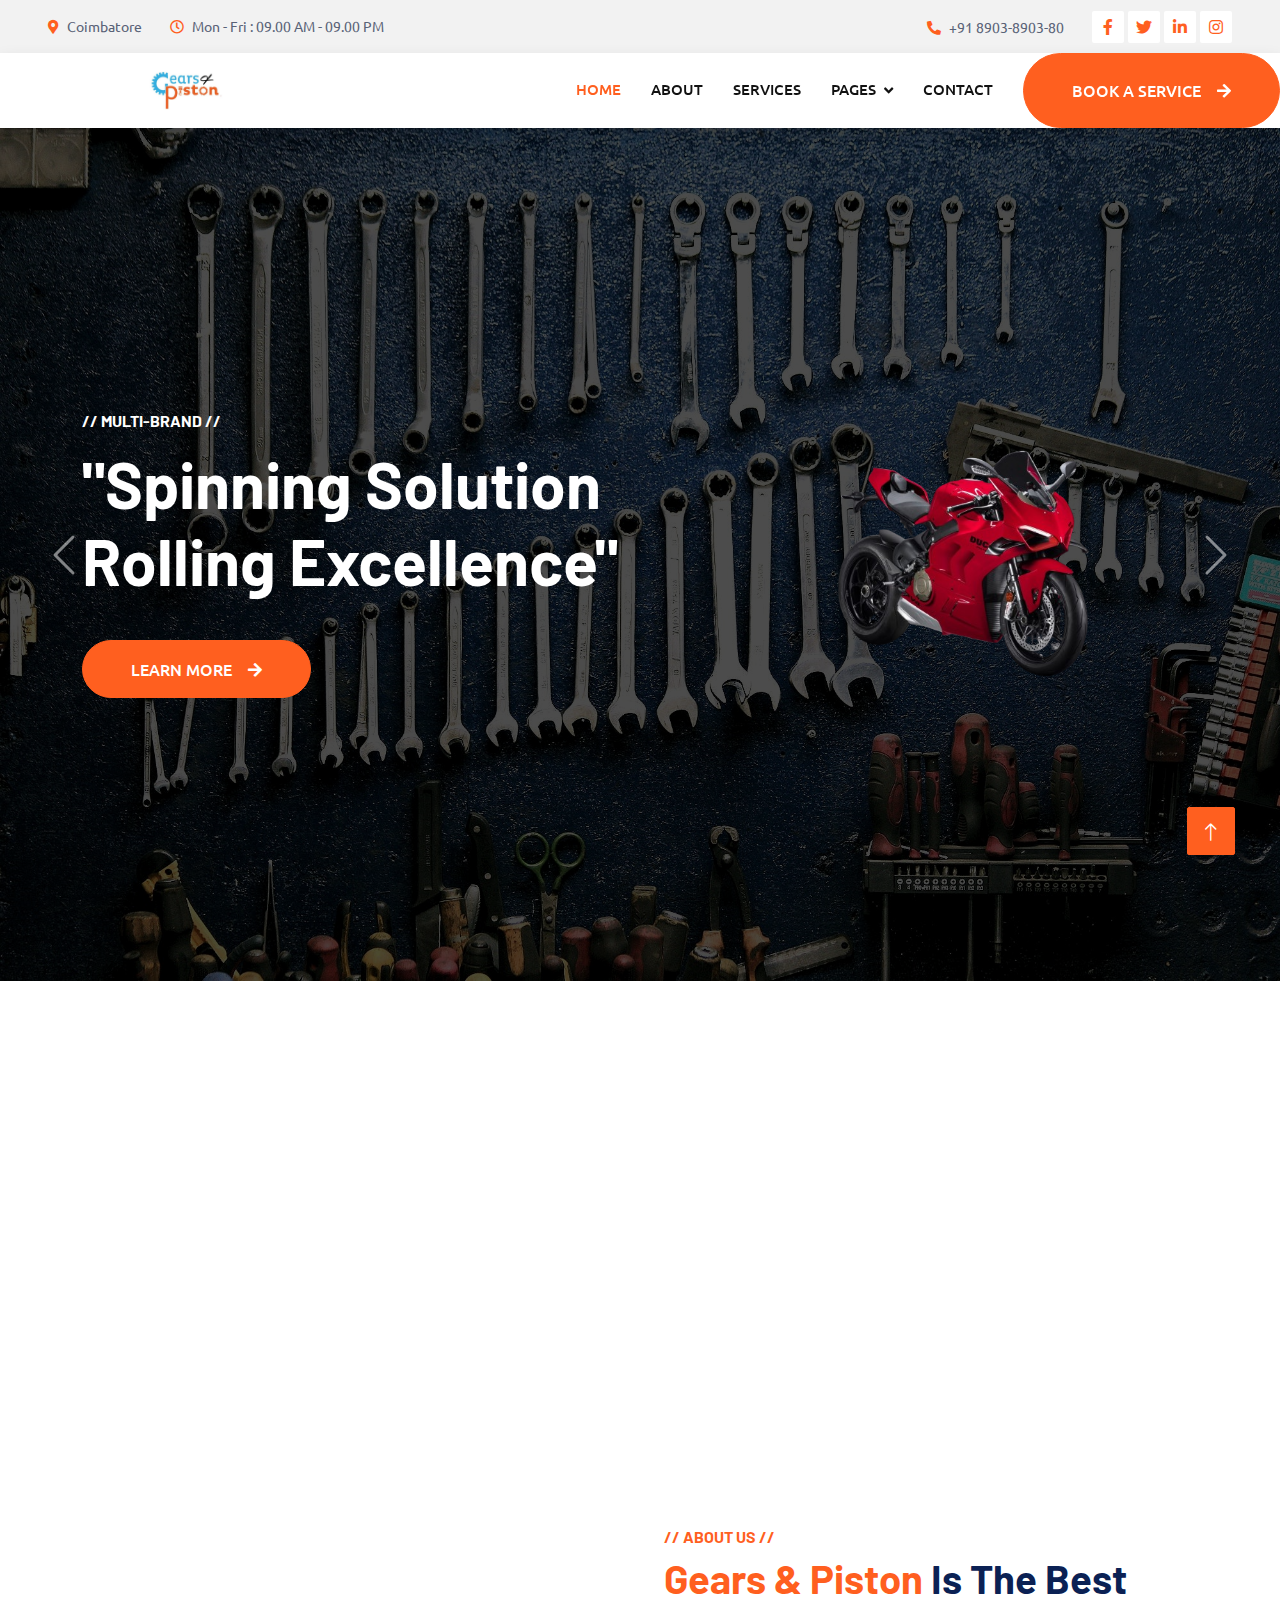
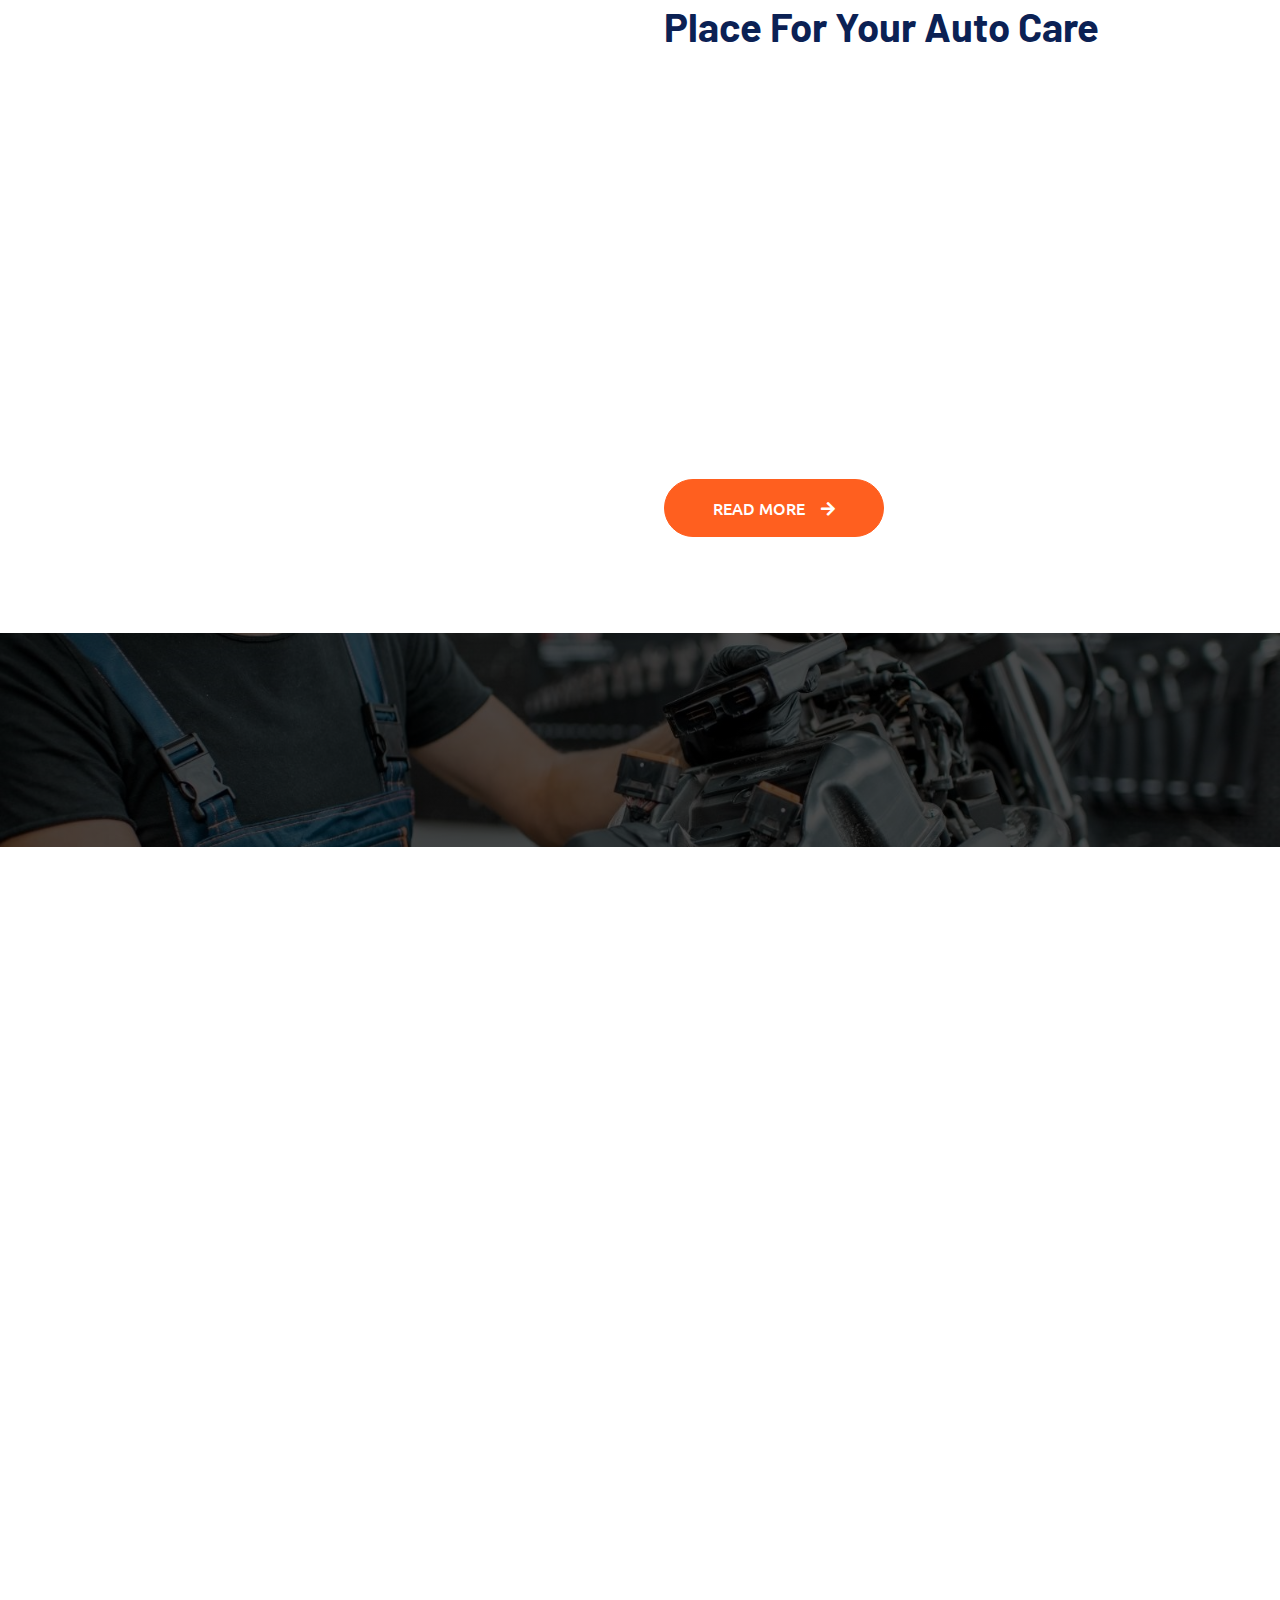
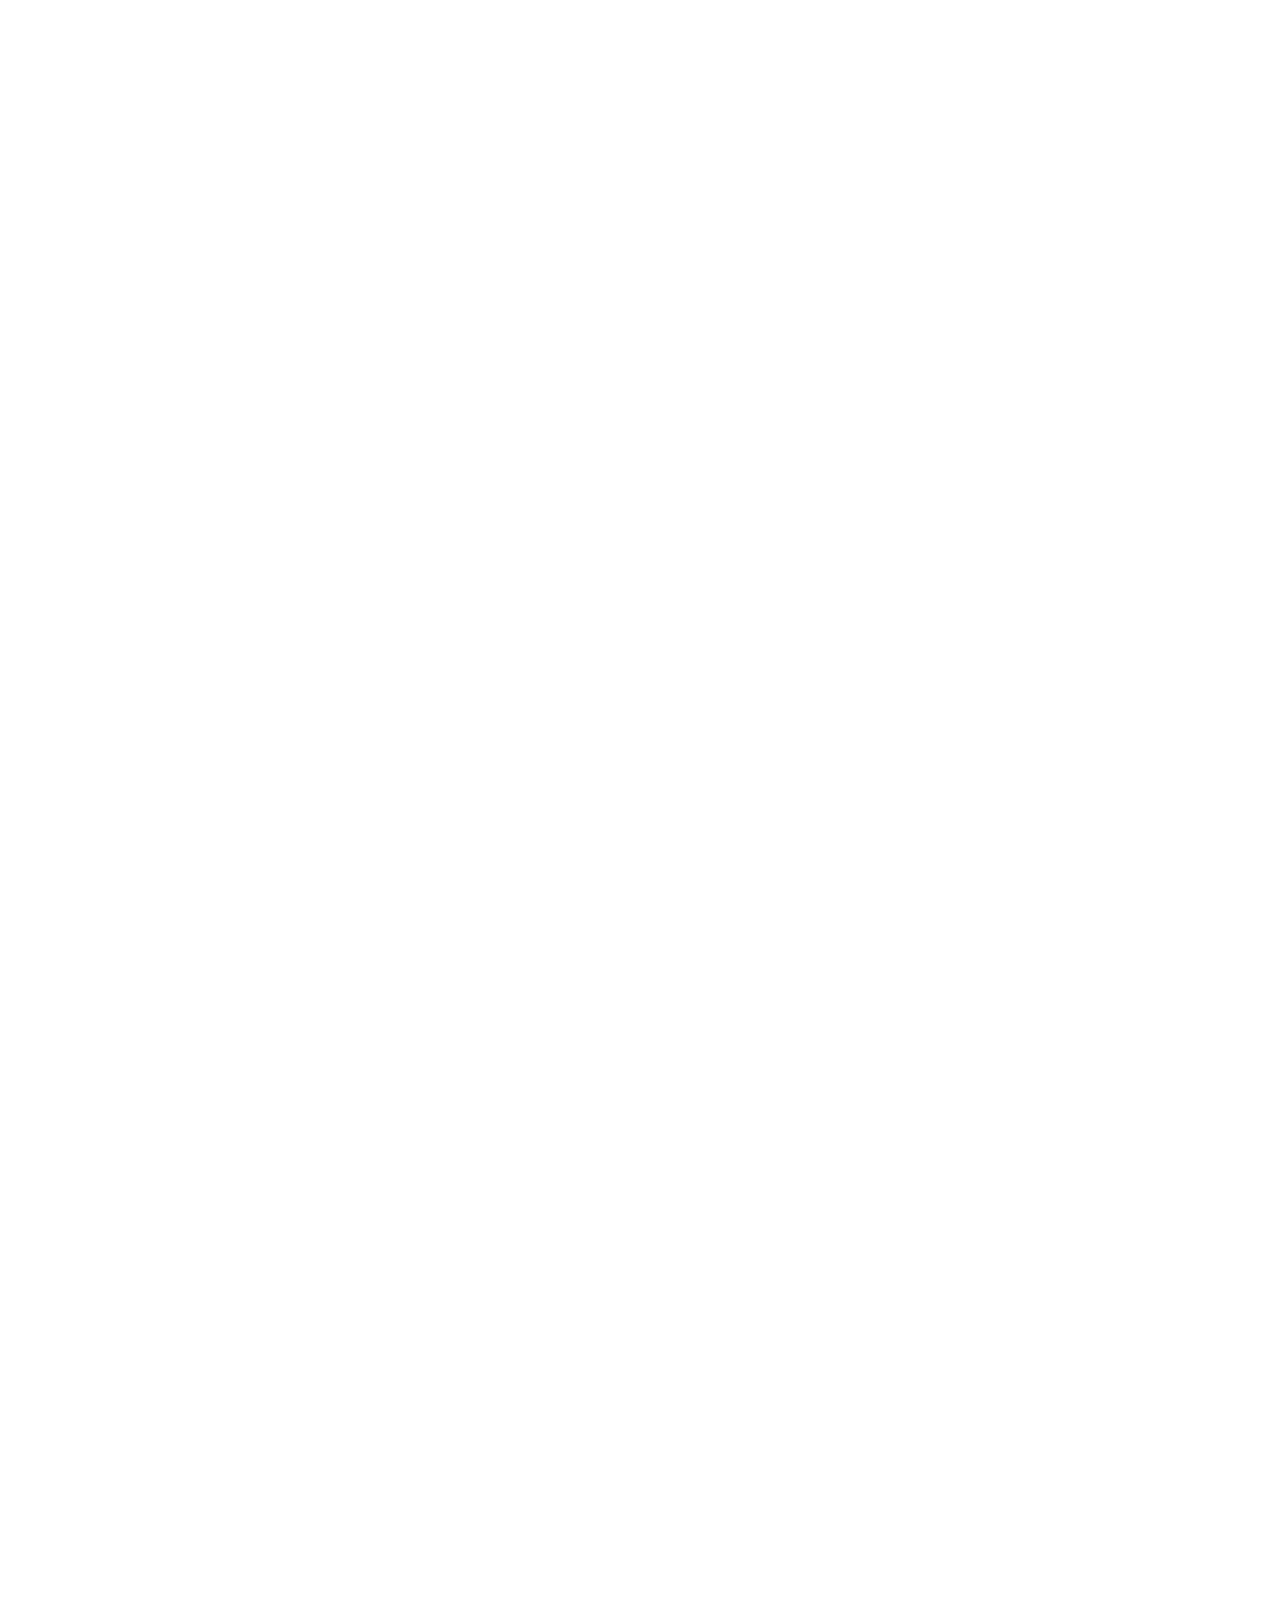
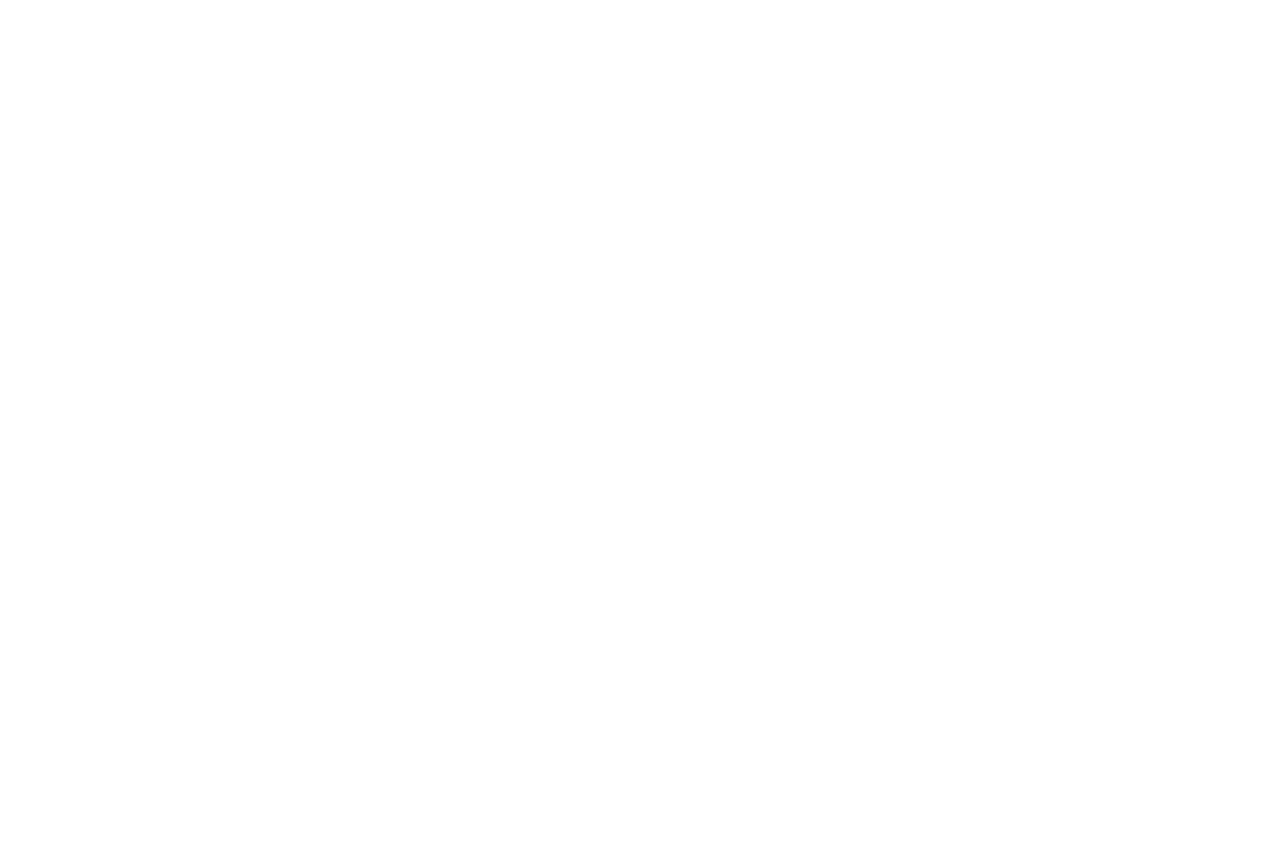
<file: index.html>
<!DOCTYPE html>
<html lang="en">

<head>
    <meta charset="utf-8">
    <title>Gears & Pistons </title>
    <meta content="width=device-width, initial-scale=1.0" name="viewport">
    <meta content="" name="keywords">
    <meta content="" name="description">

    <!-- Favicon -->
    <link href="img/favicon.ico" rel="icon">

    <!-- Google Web Fonts -->
    <link rel="preconnect" href="https://fonts.googleapis.com">
    <link rel="preconnect" href="https://fonts.gstatic.com" crossorigin>
    <link href="https://fonts.googleapis.com/css2?family=Barlow:wght@600;700&family=Ubuntu:wght@400;500&display=swap" rel="stylesheet">

    <!-- Icon Font Stylesheet -->
    <link href="https://cdnjs.cloudflare.com/ajax/libs/font-awesome/5.10.0/css/all.min.css" rel="stylesheet">
    <link href="https://cdn.jsdelivr.net/npm/bootstrap-icons@1.4.1/font/bootstrap-icons.css" rel="stylesheet">

    <!-- Libraries Stylesheet -->
    <link href="lib/animate/animate.min.css" rel="stylesheet">
    <link href="lib/owlcarousel/assets/owl.carousel.min.css" rel="stylesheet">
    <link href="lib/tempusdominus/css/tempusdominus-bootstrap-4.min.css" rel="stylesheet" />
    <link rel="shortcut icon" type="x-icon" href="img/gears & piston.jpg">

    <!-- Customized Bootstrap Stylesheet -->
    <link href="css/bootstrap.min.css" rel="stylesheet">

    <!-- Template Stylesheet -->
    <link href="css/style.css" rel="stylesheet">
    <link rel="stylesheet" href="https://cdnjs.cloudflare.com/ajax/libs/font-awesome/5.15.3/css/all.min.css" integrity="sha512-xxx" crossorigin="anonymous" />

</head>

<body>
    <!-- Spinner Start -->
    <div id="spinner" class="show bg-white position-fixed translate-middle w-100 vh-100 top-50 start-50 d-flex align-items-center justify-content-center">
        <div class="spinner-border text-primary" style="width: 3rem; height: 3rem;" role="status">
            <span class="sr-only">Loading...</span>
        </div>
    </div>
    <!-- Spinner End -->


    <!-- Topbar Start -->
    <div class="container-fluid bg-light p-0">
        <div class="row gx-0 d-none d-lg-flex">
            <div class="col-lg-7 px-5 text-start">
                <div class="h-100 d-inline-flex align-items-center py-3 me-4">
                    <small class="fa fa-map-marker-alt text-primary me-2"></small>
                    <small>Coimbatore</small>
                </div>
                <div class="h-100 d-inline-flex align-items-center py-3">
                    <small class="far fa-clock text-primary me-2"></small>
                    <small>Mon - Fri : 09.00 AM - 09.00 PM</small>
                </div>
            </div>
            <div class="col-lg-5 px-5 text-end">
                <div class="h-100 d-inline-flex align-items-center py-3 me-4">
                    <small class="fa fa-phone-alt text-primary me-2"></small>
                    <small>  +91 8903-8903-80</small>
                </div>
                <div class="h-100 d-inline-flex align-items-center">
                    
                    <a class="btn btn-sm-square bg-white text-primary me-1" href=""><i class="fab fa-facebook-f"></i></a>
                    <a class="btn btn-sm-square bg-white text-primary me-1" href=""><i class="fab fa-twitter"></i></a>
                    <a class="btn btn-sm-square bg-white text-primary me-1" href=""><i class="fab fa-linkedin-in"></i></a>
                    <a class="btn btn-sm-square bg-white text-primary me-0" href="https://instagram.com/gears_and_piston?igshid=YTQwZjQ0NmI0OA=="><i class="fab fa-instagram"></i></a>
                    
                </div>
            </div>
        </div>
    </div>
    <!-- Topbar End -->


    <!-- Navbar Start -->
    <nav class="navbar navbar-expand-lg bg-white navbar-light shadow sticky-top p-0">
        <a href="index.html" class="navbar-brand d-flex align-items-center px-4 px-lg-5">
            <img class="gears" src="img/gears & piston.jpg" alt="">

        </a>
        <button type="button" class="navbar-toggler me-4" data-bs-toggle="collapse" data-bs-target="#navbarCollapse">
            <span class="navbar-toggler-icon"></span>
        </button>
        <div class="collapse navbar-collapse" id="navbarCollapse">
            <div class="navbar-nav ms-auto p-4 p-lg-0">
                <a href="index.html" class="nav-item nav-link active">Home</a>
                <a href="about.html" class="nav-item nav-link">About</a>
                <a href="service.html" class="nav-item nav-link">Services</a>
                <div class="nav-item dropdown">
                    <a href="#" class="nav-link dropdown-toggle" data-bs-toggle="dropdown">Pages</a>
                    <div class="dropdown-menu fade-up m-0">
                        <a href="booking.html" class="dropdown-item">Booking</a>
                        <a href="team.html" class="dropdown-item">Technicians</a>


                    </div>
                </div>
                <a href="contact.html" class="nav-item nav-link">Contact</a>
            </div>
            <a  href="booking.html" class="btn btn-primary py-4 px-lg-5 d-none d-lg-block">Book A Service<i class="fa fa-arrow-right ms-3"></i></a>
        </div>
    </nav>
    <!-- Navbar End -->


    <!-- Carousel Start -->
    <div class="container-fluid p-0 mb-5">
        <div id="header-carousel" class="carousel slide" data-bs-ride="carousel">
            <div class="carousel-inner">
                <div class="carousel-item active">
                    <img class="w-100" src="img/mechanic.jpeg" alt="Image">
                    <div class="carousel-caption d-flex align-items-center">
                        <div class="container">
                            <div class="row align-items-center justify-content-center justify-content-lg-start">
                                <div class="col-10 col-lg-7 text-center text-lg-start">
                                    <h6 class="text-white text-uppercase mb-3 animated slideInDown">// Multi-Brand //</h6>
                                    <h1 class="display-3 text-white mb-4 pb-3 animated slideInDown">"Spinning Solution Rolling Excellence"</h1>
                                    <a href="" class="btn btn-primary py-3 px-5 animated slideInDown">Learn More<i class="fa fa-arrow-right ms-3"></i></a>
                                </div>
                                <div class="col-lg-5 d-none d-lg-flex animated zoomIn">
                                    <img class="img-fluid" src="img/carousel-1.png" alt="">
                                </div>
                            </div>
                        </div>
                    </div>
                </div>
                <div class="carousel-item">
                    <img class="w-100" src="img/carousel-bg-2.jpg" alt="Image">
                    <div class="carousel-caption d-flex align-items-center">
                        <div class="container">
                            <div class="row align-items-center justify-content-center justify-content-lg-start">
                                <div class="col-10 col-lg-7 text-center text-lg-start">
                                    <h6 class="text-white text-uppercase mb-3 animated slideInDown">// Bike Servicing //</h6>
                                    <h1 class="display-3 text-white mb-4 pb-3 animated slideInDown">Qualified Bike Repair & Service Center</h1>
                                    <a href="" class="btn btn-primary py-3 px-5 animated slideInDown">Learn More<i class="fa fa-arrow-right ms-3"></i></a>
                                </div>
                                <div class="col-lg-5 d-none d-lg-flex animated zoomIn">
                                    <img class="img-fluid" src="img/carousel-2.png" alt="">
                                </div>
                            </div>
                        </div>
                    </div>
                </div>
            </div>
            <button class="carousel-control-prev" type="button" data-bs-target="#header-carousel" data-bs-slide="prev">
                <span class="carousel-control-prev-icon" aria-hidden="true"></span>
                <span class="visually-hidden">Previous</span>
            </button>
            <button class="carousel-control-next" type="button" data-bs-target="#header-carousel" data-bs-slide="next">
                <span class="carousel-control-next-icon" aria-hidden="true"></span>
                <span class="visually-hidden">Next</span>
            </button>
        </div>
    </div>
    <!-- Carousel End -->

    <!-- SERVICE Start -->













   
    <!-- Service Start -->
    <div class="container-xxl py-5">
        <div class="container">
            <div class="row g-4">
                <div class="col-lg-4 col-md-6 wow fadeInUp " data-wow-delay="0.1s">
                    <div class="d-flex py-5 px-4">
                        <i class="fa fa-check-circle fa-3x text-primary flex-shrink-0"></i>


                        <div class="ps-4">
                            <h5 class="mb-3">Quality Servicing</h5>
                            <p>We invest in quality tools, ensuring excellent bike service with regularly maintained, calibrated equipment, promoting bike integrity and longevity.</p>
                            <a href="" class="btn btn-primary py-3 px-5">Read More<i class="fa fa-arrow-right ms-3"></i></a>
                        </div>
                    </div>
                </div>
                <div class="col-lg-4 col-md-6 wow fadeInUp" data-wow-delay="0.3s">
                    <div class="d-flex bg-light py-5 px-4">
                        <i class="fa fa-users-cog fa-3x text-primary flex-shrink-0"></i>
                        <div class="ps-4">
                            <h5 class="mb-3">Expert Workers</h5>
                            <p>Skilled technicians make precise adjustments, installations, and repairs using specialized tools for efficient work, saving time and ensuring exceptional results.</p>
                            <a href="" class="btn btn-primary py-3 px-5">Read More<i class="fa fa-arrow-right ms-3"></i></a>
                            
                        </div>
                    </div>
                </div>
                <div class="col-lg-4 col-md-6 wow fadeInUp" data-wow-delay="0.5s">
                    <div class="d-flex py-5 px-4">
                        <i class="fa fa-tools fa-3x text-primary flex-shrink-0"></i>
                        <div class="ps-4">
                            <h5 class="mb-3">Modern Equipment</h5>
                            <p>Technicians skillfully use equipment for professional, detail-oriented service. Our team stays updated with industry tools and techniques through ongoing training.</p>
                            <a href="" class="btn btn-primary py-3 px-5">Read More<i class="fa fa-arrow-right ms-3"></i></a>
                        </div>
                    </div>
                </div>
            </div>
        </div>
    </div>
    <!-- Service End -->


    <!-- About Start -->
    <div class="container-xxl py-5">
        <div class="container">
            <div class="row g-5">
                <div class="col-lg-6 pt-4" style="min-height: 400px;">
                    <div class="position-relative h-100 wow fadeIn" data-wow-delay="0.1s">
                        <img class="position-absolute img-fluid w-100 h-100" src="img/about.jpg" style="object-fit: cover;" alt="">
                        <div class="position-absolute top-0 end-0 mt-n4 me-n4 py-4 px-5" style="background: rgba(0, 0, 0, .08);">
                            <h1 class="display-4 text-white mb-0">23 <span class="fs-4">Years</span></h1>
                            <h4 class="text-white">Experience</h4>
                        </div>
                    </div>
                </div>
                <div class="col-lg-6">
                    <h6 class="text-primary text-uppercase">// About Us //</h6>
                    <h1 class="mb-4"><span class="text-primary">Gears & Piston</span> Is The Best Place For Your Auto Care</h1>

                    <div class="row g-4 mb-3 pb-3">
                        <div class="col-12 wow fadeIn" data-wow-delay="0.1s">
                            <div class="d-flex">
                                <div class="bg-light d-flex flex-shrink-0 align-items-center justify-content-center mt-1" style="width: 45px; height: 45px;">
                                    <span class="fw-bold text-secondary">01</span>
                                </div>
                                <div class="ps-3">
                                    <h6>Professional & Expert</h6>
                                    <span>Technicians excel in equipment use, ensuring professional service, staying updated.</span>
                                </div>
                            </div>
                        </div>
                        <div class="col-12 wow fadeIn" data-wow-delay="0.1s">
                            <div class="d-flex">
                                <div class="bg-light d-flex flex-shrink-0 align-items-center justify-content-center mt-1" style="width: 45px; height: 45px;">
                                    <span class="fw-bold text-secondary">02</span>
                                </div>
                                <div class="ps-3">
                                    <h6>Maintenance Services</h6>
                                    <span>
                                        Skilled technicians ensure efficient bike adjustments, repairs, and exceptional results.</span>
                                </div>
                            </div>
                        </div>
                        <div class="col-12 wow fadeIn" data-wow-delay="0.3s">
                            <div class="d-flex">
                                <div class="bg-light d-flex flex-shrink-0 align-items-center justify-content-center mt-1" style="width: 45px; height: 45px;">
                                    <span class="fw-bold text-secondary">03</span>
                                </div>
                                <div class="ps-3">
                                    <h6>Quality Servicing Center</h6>
                                    <span>Invest in tools for optimal bike service, maintain integrity, longevity.</span>
                                </div>
                            </div>
                        </div>
                        <div class="col-12 wow fadeIn" data-wow-delay="0.5s">
                            <div class="d-flex">
                                <div class="bg-light d-flex flex-shrink-0 align-items-center justify-content-center mt-1" style="width: 45px; height: 45px;">
                                    <span class="fw-bold text-secondary">04</span>
                                </div>
                                <div class="ps-3">
                                    <h6>Certified Repair Services</h6>
                                    <span>Bike-focused tools ensure precision, performance, reflecting commitment to excellent service.</span>
                                </div>
                            </div>
                        </div>
                    </div>
                    <a href="" class="btn btn-primary py-3 px-5">Read More<i class="fa fa-arrow-right ms-3"></i></a>
                </div>
            </div>
        </div>
    </div>
    <!-- About End -->


    <!-- Fact Start -->
    <div class="container-fluid fact bg-dark my-5 py-5">
        <div class="container">
            <div class="row g-4">
                <div class="col-md-6 col-lg-3 text-center wow fadeIn" data-wow-delay="0.1s">
                    <i class="fa fa-check fa-2x text-white mb-3"></i>
                    <h2 class="text-white mb-2" data-toggle="counter-up">23</h2>
                    <p class="text-white mb-0">Years Experience</p>
                </div>
                <div class="col-md-6 col-lg-3 text-center wow fadeIn" data-wow-delay="0.3s">
                    <i class="fa fa-users-cog fa-2x text-white mb-3"></i>
                    <h2 class="text-white mb-2" data-toggle="counter-up">10</h2>
                    <p class="text-white mb-0">Expert Technicians</p>
                </div>
                <div class="col-md-6 col-lg-3 text-center wow fadeIn" data-wow-delay="0.5s">
                    <i class="fa fa-users fa-2x text-white mb-3"></i>
                    <h2 class="text-white mb-2" data-toggle="counter-up">5000</h2>
                    <p class="text-white mb-0">Satisfied Coustmers</p>
                </div>
                <div class="col-md-6 col-lg-3 text-center wow fadeIn" data-wow-delay="0.7s">
                    <i class="fa fa-bicycle fa-2x text-white mb-3"></i>
                    <h2 class="text-white mb-2" data-toggle="counter-up">100</h2>
                    <p class="text-white mb-0">Precision and Efficiency</p>
                </div>
            </div>
        </div>
    </div>
    <!-- Fact End -->


    <!-- Service Start -->
    <div class="container-xxl service py-5">
        <div class="container">
            <div class="text-center wow fadeInUp" data-wow-delay="0.1s">
                <h6 class="text-primary text-uppercase">// Our Services //</h6>
                <h1 class="mb-5">Explore Our Services</h1>
            </div>
            <div class="row g-4 wow fadeInUp" data-wow-delay="0.3s">
                <div class="col-lg-4">
                    <div class="nav w-100 nav-pills me-4">
                        <button class="nav-link w-100 d-flex align-items-center text-start p-4 mb-4 active" data-bs-toggle="pill" data-bs-target="#tab-pane-1" type="button">
                            <i class="fa fa-motorcycle fa-2x me-3"></i>
                            <h4 class="m-0">Diagnostic Test</h4>
                        </button>
                        <button class="nav-link w-100 d-flex align-items-center text-start p-4 mb-4" data-bs-toggle="pill" data-bs-target="#tab-pane-2" type="button">
                            <i class="fa fa-cogs fa-2x me-3"></i>
                            <h4 class="m-0">Engine Servicing</h4>
                        </button>
                        <button class="nav-link w-100 d-flex align-items-center text-start p-4 mb-4" data-bs-toggle="pill" data-bs-target="#tab-pane-3" type="button">
                            <i class="fa fa-cog fa-2x me-3"></i>
                            <h4 class="m-0">Bike Wheels Repair</h4>
                        </button>
                        <button class="nav-link w-100 d-flex align-items-center text-start p-4 mb-0" data-bs-toggle="pill" data-bs-target="#tab-pane-4" type="button">
                            <i class="fa fa-oil-can fa-2x me-3"></i>
                            <h4 class="m-0">Oil Changing</h4>
                        </button>
                    </div>
                </div>
                <div class="col-lg-8">
                    <div class="tab-content w-100">
                        <div class="tab-pane fade show active" id="tab-pane-1">
                            <div class="row g-4">
                                <div class="col-md-6" style="min-height: 350px;">
                                    <div class="position-relative h-100">
                                        <img class="position-absolute img-fluid w-100 h-100" src="img/service-1.jpg" style="object-fit: cover;" alt="">
                                    </div>
                                </div>
                                <div class="col-md-6">
                                    <h3 class="mb-3">23 Years Of Experience In Diagnostic Test Servicing</h3>
                                    <p class="mb-4">
                                        Bike analysis assesses performance, condition, fit through systematic examination of components, measurements, gaining insights into functionality, efficiency, and improvement areas.</p>
                                    <p><i class="fa fa-check text-success me-3"></i>Quality Servicing</p>
                                    <p><i class="fa fa-check text-success me-3"></i>Expert Workers</p>
                                    <p><i class="fa fa-check text-success me-3"></i>Modern Equipment</p>
                                    <a href="" class="btn btn-primary py-3 px-5 mt-3">Read More<i class="fa fa-arrow-right ms-3"></i></a>
                                </div>
                            </div>
                        </div>
                        <div class="tab-pane fade" id="tab-pane-2">
                            <div class="row g-4">
                                <div class="col-md-6" style="min-height: 350px;">
                                    <div class="position-relative h-100">
                                        <img class="position-absolute img-fluid w-100 h-100" src="img/service-2.jpg" style="object-fit: cover;" alt="">
                                    </div>
                                </div>
                                <div class="col-md-6">
                                    <h3 class="mb-3">23 Years Of Experience In Engine Servicing</h3>
                                    <p class="mb-4">
                                        Repairing bike parts involves identifying, assessing damage, implementing necessary fixes to damaged or malfunctioning components, restoring their functionality.</p>
                                    <p><i class="fa fa-check text-success me-3"></i>Quality Servicing</p>
                                    <p><i class="fa fa-check text-success me-3"></i>Expert Workers</p>
                                    <p><i class="fa fa-check text-success me-3"></i>Modern Equipment</p>
                                    <a href="" class="btn btn-primary py-3 px-5 mt-3">Read More<i class="fa fa-arrow-right ms-3"></i></a>
                                </div>
                            </div>
                        </div>
                        <div class="tab-pane fade" id="tab-pane-3">
                            <div class="row g-4">
                                <div class="col-md-6" style="min-height: 350px;">
                                    <div class="position-relative h-100">
                                        <img class="position-absolute img-fluid w-100 h-100" src="img/service-3.jpg" style="object-fit: cover;" alt="">
                                    </div>
                                </div>
                                <div class="col-md-6">
                                    <h3 class="mb-3">23 Years Of Experience In Bike Wheels Repair Servicing</h3>
                                    <p class="mb-4">
                                        Wheel and tire repair includes truing, spoke replacement, hub adjustments, puncture fixes, ensuring integrity, alignment, and reliable performance. Also, maintenance for proper suspension function.</p>
                                    <p><i class="fa fa-check text-success me-3"></i>Quality Servicing</p>
                                    <p><i class="fa fa-check text-success me-3"></i>Expert Workers</p>
                                    <p><i class="fa fa-check text-success me-3"></i>Modern Equipment</p>
                                    <a href="" class="btn btn-primary py-3 px-5 mt-3">Read More<i class="fa fa-arrow-right ms-3"></i></a>
                                </div>
                            </div>
                        </div>
                        <div class="tab-pane fade" id="tab-pane-4">
                            <div class="row g-4">
                                <div class="col-md-6" style="min-height: 350px;">
                                    <div class="position-relative h-100">
                                        <img class="position-absolute img-fluid w-100 h-100" src="img/service-4.jpg" style="object-fit: cover;" alt="">
                                    </div>
                                </div>
                                <div class="col-md-6">
                                    <h3 class="mb-3">23 Years Of Experience In Auto oil Servicing</h3>
                                    <p class="mb-4">
                                        Efficient oil change service: drain old oil, replace filter, add fresh oil. Enhance engine performance, ensure longevity, and smooth operation.filter replace, fresh oil, boost performance, longevity.</p>
                                    <p><i class="fa fa-check text-success me-3"></i>Quality Servicing</p>
                                    <p><i class="fa fa-check text-success me-3"></i>Expert Workers</p>
                                    <p><i class="fa fa-check text-success me-3"></i>Modern Equipment</p>
                                    <a href="" class="btn btn-primary py-3 px-5 mt-3">Read More<i class="fa fa-arrow-right ms-3"></i></a>
                                </div>
                            </div>
                        </div>
                    </div>
                </div>
            </div>
        </div>
    </div>
    <!-- Service End -->


    <!-- Booking Start -->
    <div class="container-fluid bg-secondary booking my-5 wow fadeInUp" data-wow-delay="0.1s">
        <div class="container">
            <div class="row gx-5">
                <div class="col-lg-6 py-5">
                    <div class="py-5">
                        <h1 class="text-white mb-4">Why Choose Us</h1>
                        <p class="text-white mb-0">Our priority is your satisfaction. We listen to your specific needs and concerns and tailor our services accordingly. We take the time to understand your bike and your riding style to provide personalized recommendations and solutions.
                            Your happiness with our service is our ultimate goal.We understand that your time is valuable. That’s why we offer convenient options to make your bike service hassle-free. You can choose to bring your bike to our well-equipped
                            workshop, or take advantage of our mobile service that brings the expertise to your doorstep. </p>
                    </div>
                </div>
                <div class="col-lg-6">
                    <div class="bg-primary h-100 d-flex flex-column justify-content-center text-center p-5 wow zoomIn" data-wow-delay="0.6s">
                        <h1 class="text-white mb-4">Book For A Service</h1>
                        <form>
                            <div class="row g-3">
                                <div class="col-12 col-sm-6">
                                    <input type="text" class="form-control border-0" placeholder="Your Name" style="height: 55px;">
                                </div>
                                <div class="col-12 col-sm-6">
                                    <input type="email" class="form-control border-0" placeholder="Your Email" style="height: 55px;">
                                </div>
                                <div class="col-12 col-sm-6">
                                    <select class="form-select border-0" style="height: 55px;">
                                        <option selected>Select A Service</option>
                                        <option value="1">Service 1</option>
                                        <option value="2">Service 2</option>
                                        <option value="3">Service 3</option>
                                    </select>
                                </div>
                                <div class="col-12 col-sm-6">
                                    <div class="date" id="date1" data-target-input="nearest">
                                        <input type="text" class="form-control border-0 datetimepicker-input" placeholder="Service Date" data-target="#date1" data-toggle="datetimepicker" style="height: 55px;">
                                    </div>
                                </div>
                                <div class="col-12">
                                    <textarea class="form-control border-0" placeholder="Special Request"></textarea>
                                </div>
                                <div class="col-12">
                                    <button class="btn btn-secondary w-100 py-3" type="submit">Book Now</button>
                                </div>
                            </div>
                        </form>
                    </div>
                </div>
            </div>
        </div>
    </div>
    <!-- Booking End -->


    <!-- Team Start -->
    <div class="container-xxl py-5">
        <div class="container">
            <div class="text-center wow fadeInUp" data-wow-delay="0.1s">
                <h6 class="text-primary text-uppercase">// Our Technicians //</h6>
                <h1 class="mb-5">Our Expert Technicians</h1>
            </div>
            <div class="row g-4">
                <div class="col-lg-3 col-md-6 wow fadeInUp" data-wow-delay="0.1s">
                    <div class="team-item">
                        <div class="position-relative overflow-hidden">
                            <img class="img-fluid" src="img/team-1.jpg" alt="">
                            <div class="team-overlay position-absolute start-0 top-0 w-100 h-100">
                                <a class="btn btn-square mx-1" href=""><i class="fab fa-facebook-f"></i></a>
                                <a class="btn btn-square mx-1" href=""><i class="fab fa-twitter"></i></a>
                                <a class="btn btn-square mx-1" href=""><i class="fab fa-instagram"></i></a>
                            </div>
                        </div>
                        <div class="bg-light text-center p-4">
                            <h5 class="fw-bold mb-0">Muzafar</h5>
                            <small>Eco Washing
                            </small>
                        </div>
                    </div>
                </div>
                <div class="col-lg-3 col-md-6 wow fadeInUp" data-wow-delay="0.3s">
                    <div class="team-item">
                        <div class="position-relative overflow-hidden">
                            <img class="img-fluid" src="img/team-2.jpg" alt="">
                            <div class="team-overlay position-absolute start-0 top-0 w-100 h-100">
                                <a class="btn btn-square mx-1" href=""><i class="fab fa-facebook-f"></i></a>
                                <a class="btn btn-square mx-1" href=""><i class="fab fa-twitter"></i></a>
                                <a class="btn btn-square mx-1" href=""><i class="fab fa-instagram"></i></a>
                            </div>
                        </div>
                        <div class="bg-light text-center p-4">
                            <h5 class="fw-bold mb-0">Ashwin</h5>
                            <small>Detailed Wash
                            </small>
                        </div>
                    </div>
                </div>
                <div class="col-lg-3 col-md-6 wow fadeInUp" data-wow-delay="0.5s">
                    <div class="team-item">
                        <div class="position-relative overflow-hidden">
                            <img class="img-fluid" src="img/team-3.jpg" alt="">
                            <div class="team-overlay position-absolute start-0 top-0 w-100 h-100">
                                <a class="btn btn-square mx-1" href=""><i class="fab fa-facebook-f"></i></a>
                                <a class="btn btn-square mx-1" href=""><i class="fab fa-twitter"></i></a>
                                <a class="btn btn-square mx-1" href=""><i class="fab fa-instagram"></i></a>
                            </div>
                        </div>
                        <div class="bg-light text-center p-4">
                            <h5 class="fw-bold mb-0">Dhanush</h5>
                            <small>VIP Services</small>
                        </div>
                    </div>
                </div>
                <div class="col-lg-3 col-md-6 wow fadeInUp" data-wow-delay="0.7s">
                    <div class="team-item">
                        <div class="position-relative overflow-hidden">
                            <img class="img-fluid" src="img/team-4.jpg" alt="">
                            <div class="team-overlay position-absolute start-0 top-0 w-100 h-100">
                                <a class="btn btn-square mx-1" href=""><i class="fab fa-facebook-f"></i></a>
                                <a class="btn btn-square mx-1" href=""><i class="fab fa-twitter"></i></a>
                                <a class="btn btn-square mx-1" href=""><i class="fab fa-instagram"></i></a>
                            </div>
                        </div>
                        <div class="bg-light text-center p-4">
                            <h5 class="fw-bold mb-0">sidarth</h5>
                            <small>senior technician </small>
                        </div>
                    </div>
                </div>
            </div>
        </div>
    </div>
    <!-- Team End -->
    <!-- MULTI BRAND Start -->
    <div class="container-xxl py-5 wow fadeInUp" data-wow-delay="0.1s">
        <div class="container">
            <div class="text-center">
                <h6 class="text-primary text-uppercase">// MULTI BRAND //</h6>
                <h1 class="mb-5">The Brands Deal's With</h1>
            </div>
            <div class="owl-carousel testimonial-carousel position-relative">
                <div class="testimonial-item text-center">
                    <img class="bg-light rounded-circle p-2 mx-auto mb-3" src="img/TVS.png" style="width: 100px; height: 100px;">
                    <h5 class="mb-0">TVS </h5>
                    
                </div>
                <div class="testimonial-item text-center">
                    <img class="bg-light rounded-circle p-2 mx-auto mb-3" src="img/bajaj.png" style="width: 100px; height: 100px;">
                    
                    <h5 class="mb-0">BAJAJ </h5>
                    
                </div>
                <div class="testimonial-item text-center">
                    <img class="bg-light rounded-circle p-2 mx-auto mb-3" src="img/Suzuki.png" style="width: 100px; height: 100px;">
                    <h5 class="mb-0">SUZUKI </h5>
                   
                </div>
                <div class="testimonial-item text-center">
                    <img class="bg-light rounded-circle p-2 mx-auto mb-3" src="img/Honda.png" style="width: 100px; height: 100px;">
                    <h5 class="mb-0">HONDA </h5>
                    
                </div>
                <div class="testimonial-item text-center">
                    <img class="bg-light rounded-circle p-2 mx-auto mb-3" src="img/TVS.png" style="width: 100px; height: 100px;">
                    <h5 class="mb-0">TVS </h5>
                    
                </div>
                <div class="testimonial-item text-center">
                    <img class="bg-light rounded-circle p-2 mx-auto mb-3" src="img/yamaha.jpg" style="width: 100px; height: 100px;">
                    <h5 class="mb-0">YAMAHA </h5>
                                        
                </div>
            </div>
        </div>
    </div>
    <!-- MULTI BRAND End -->




    <!-- Testimonial Start -->
    <div class="container-xxl py-5 wow fadeInUp" data-wow-delay="0.1s">
        <div class="container">
            <div class="text-center">
                <h6 class="text-primary text-uppercase">// Testimonial //</h6>
                <h1 class="mb-5">customer reviews!</h1>
            </div>
            <div class="owl-carousel testimonial-carousel position-relative">
                <div class="testimonial-item text-center">
                    <img class="bg-light rounded-circle p-2 mx-auto mb-3" src="img/testimonial-1.jpg" style="width: 80px; height: 80px;">
                    <h5 class="mb-0">priya </h5>
                    <p></p>
                    <div class="testimonial-text bg-light text-center p-4">
                        <p class="mb-0">
                            "Exceptional bike service—quick, reliable, and transparent. Skilled mechanics addressed issues promptly, and my bike runs smoothly. Fair pricing and efficient turnaround. Highly recommended for trustworthy bike maintenance."





                        </p>
                    </div>
                </div>
                <div class="testimonial-item text-center">
                    <img class="bg-light rounded-circle p-2 mx-auto mb-3" src="img/testimonial-2.jpg" style="width: 80px; height: 80px;">
                    <h5 class="mb-0">Amit Sharma</h5>
                    <p></p>
                    <div class="testimonial-text bg-light text-center p-4">
                        <p class="mb-0">
                            "Exceptional bike service—quick, reliable, and transparent. Skilled mechanics addressed issues promptly, and my bike runs smoothly. Fair pricing and efficient turnaround. Highly recommended for trustworthy bike maintenance."





                        </p>
                    </div>
                </div>
                <div class="testimonial-item text-center">
                    <img class="bg-light rounded-circle p-2 mx-auto mb-3" src="img/testimonial-3.jpg" style="width: 80px; height: 80px;">
                    <h5 class="mb-0">Rajiv Singh</h5>
                    <p></p>
                    <div class="testimonial-text bg-light text-center p-4">
                        <p class="mb-0">
                            "Exceptional bike service—quick, reliable, and transparent. Skilled mechanics addressed issues promptly, and my bike runs smoothly. Fair pricing and efficient turnaround. Highly recommended for trustworthy bike maintenance."





                        </p>
                    </div>
                </div>
                <div class="testimonial-item text-center">
                    <img class="bg-light rounded-circle p-2 mx-auto mb-3" src="img/testimonial-4.jpg" style="width: 80px; height: 80px;">
                    <h5 class="mb-0">Anita Kapoor</h5>
                    <p></p>
                    <div class="testimonial-text bg-light text-center p-4">
                        <p class="mb-0">
                            "Exceptional bike service—quick, reliable, and transparent. Skilled mechanics addressed issues promptly, and my bike runs smoothly. Fair pricing and efficient turnaround. Highly recommended for trustworthy bike maintenance."





                        </p>
                    </div>
                </div>
            </div>
        </div>
    </div>
    <!-- Testimonial End -->



    <!-- Footer Start -->
    <div class="container-fluid bg-dark text-light footer pt-5 mt-5 wow fadeIn" data-wow-delay="0.1s">
        <div class="container py-5">
            <div class="row g-5">
                <div class="col-lg-3 col-md-6">
                    <h4 class="text-light mb-4">Address</h4>
                    <p class="mb-2"><i class="fa fa-map-marker-alt me-3"></i> 320, Nanjundapuram Road,Ramanadhapuram Coimbatore</p>
                    <p class="mb-2"><i class="fa fa-phone-alt me-3"></i> +91 8903-8903-80</p>
                    <p class="mb-2"><i class="fa fa-envelope me-3"></i>gearsandpiston@mail.com</p>
                    <div class="d-flex pt-2">
                        <a class="btn btn-outline-light btn-social" href=""><i class="fab fa-twitter"></i></a>
                        <a class="btn btn-outline-light btn-social" href=""><i class="fab fa-facebook-f"></i></a>
                        <a class="btn btn-outline-light btn-social" href=""><i class="fab fa-youtube"></i></a>
                        <a class="btn btn-outline-light btn-social" href=""><i class="fab fa-linkedin-in"></i></a>
                    </div>
                </div>
                <div class="col-lg-3 col-md-6">
                    <h4 class="text-light mb-4">Opening Hours</h4>
                    <h6 class="text-light">Monday - Friday:</h6>
                    <p class="mb-4">09.00 AM - 09.00 PM</p>
                    <h6 class="text-light">Saturday - Sunday:</h6>
                    <p class="mb-0">09.00 AM - 12.00 PM</p>
                </div>
                <div class="col-lg-3 col-md-6">
                    <h4 class="text-light mb-4">Services</h4>
                    <a class="btn btn-link" href="">Diagnostic Test</a>
                    <a class="btn btn-link" href="">Engine Servicing</a>
                    <a class="btn btn-link" href="">Tires Replacement</a>
                    <a class="btn btn-link" href="">Oil Changing</a>

                </div>
                <div class="col-lg-3 col-md-6">
                    <h4 class="text-light mb-4">Newsletter</h4>
                    <p></p>
                    <div class="position-relative mx-auto" style="max-width: 400px;">
                        <input class="form-control border-0 w-100 py-3 ps-4 pe-5" type="text" placeholder="Your email">
                        <button type="button" class="btn btn-primary py-2 position-absolute top-0 end-0 mt-2 me-2">SignUp</button>
                    </div>
                </div>
            </div>
        </div>
        <div class="container">
            <div class="copyright">
                <div class="row">
                    <div class="col-md-6 text-center text-md-start mb-3 mb-md-0">
                        &copy;
                        <a class="border-bottom" href="#"></a>, All Right Reserved. Designed By
                        <a class="border-bottom" href=""></a>
                    </div>
                    <div class="col-md-6 text-center text-md-end">
                        <div class="footer-menu">
                            <a href="">Home</a>
                            <a href="">Cookies</a>
                            <a href="">Help</a>
                            <a href="">FQAs</a>
                        </div>
                    </div>
                </div>
            </div>
        </div>
    </div>
    <!-- Footer End -->


    <!-- Back to Top -->
    <a href="#" class="btn btn-lg btn-primary btn-lg-square back-to-top"><i class="bi bi-arrow-up"></i></a>


    <!-- JavaScript Libraries -->
    <script src="https://code.jquery.com/jquery-3.4.1.min.js"></script>
    <script src="https://cdn.jsdelivr.net/npm/bootstrap@5.0.0/dist/js/bootstrap.bundle.min.js"></script>
    <script src="lib/wow/wow.min.js"></script>
    <script src="lib/easing/easing.min.js"></script>
    <script src="lib/waypoints/waypoints.min.js"></script>
    <script src="lib/counterup/counterup.min.js"></script>
    <script src="lib/owlcarousel/owl.carousel.min.js"></script>
    <script src="lib/tempusdominus/js/moment.min.js"></script>
    <script src="lib/tempusdominus/js/moment-timezone.min.js"></script>
    <script src="lib/tempusdominus/js/tempusdominus-bootstrap-4.min.js"></script>

    <!-- Template Javascript -->
    <script src="js/main.js"></script>
</body>

</html>
</file>
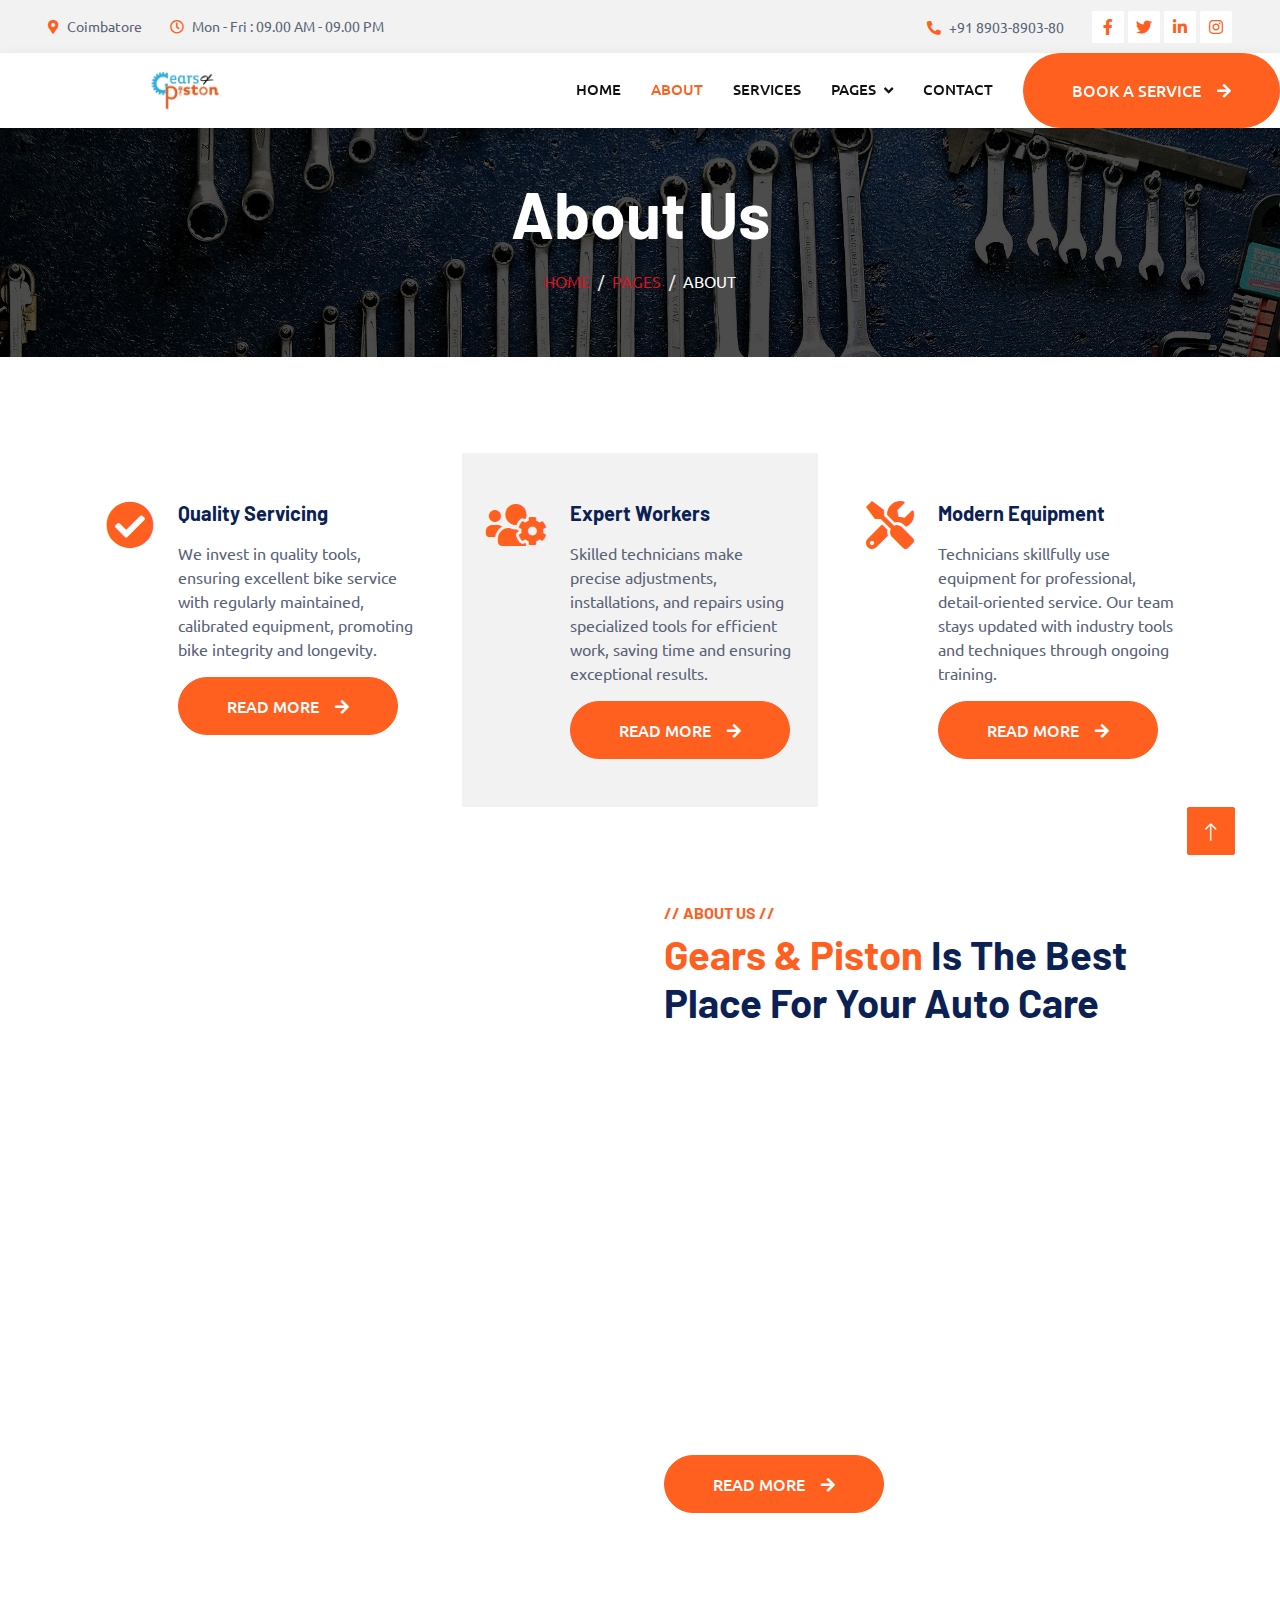
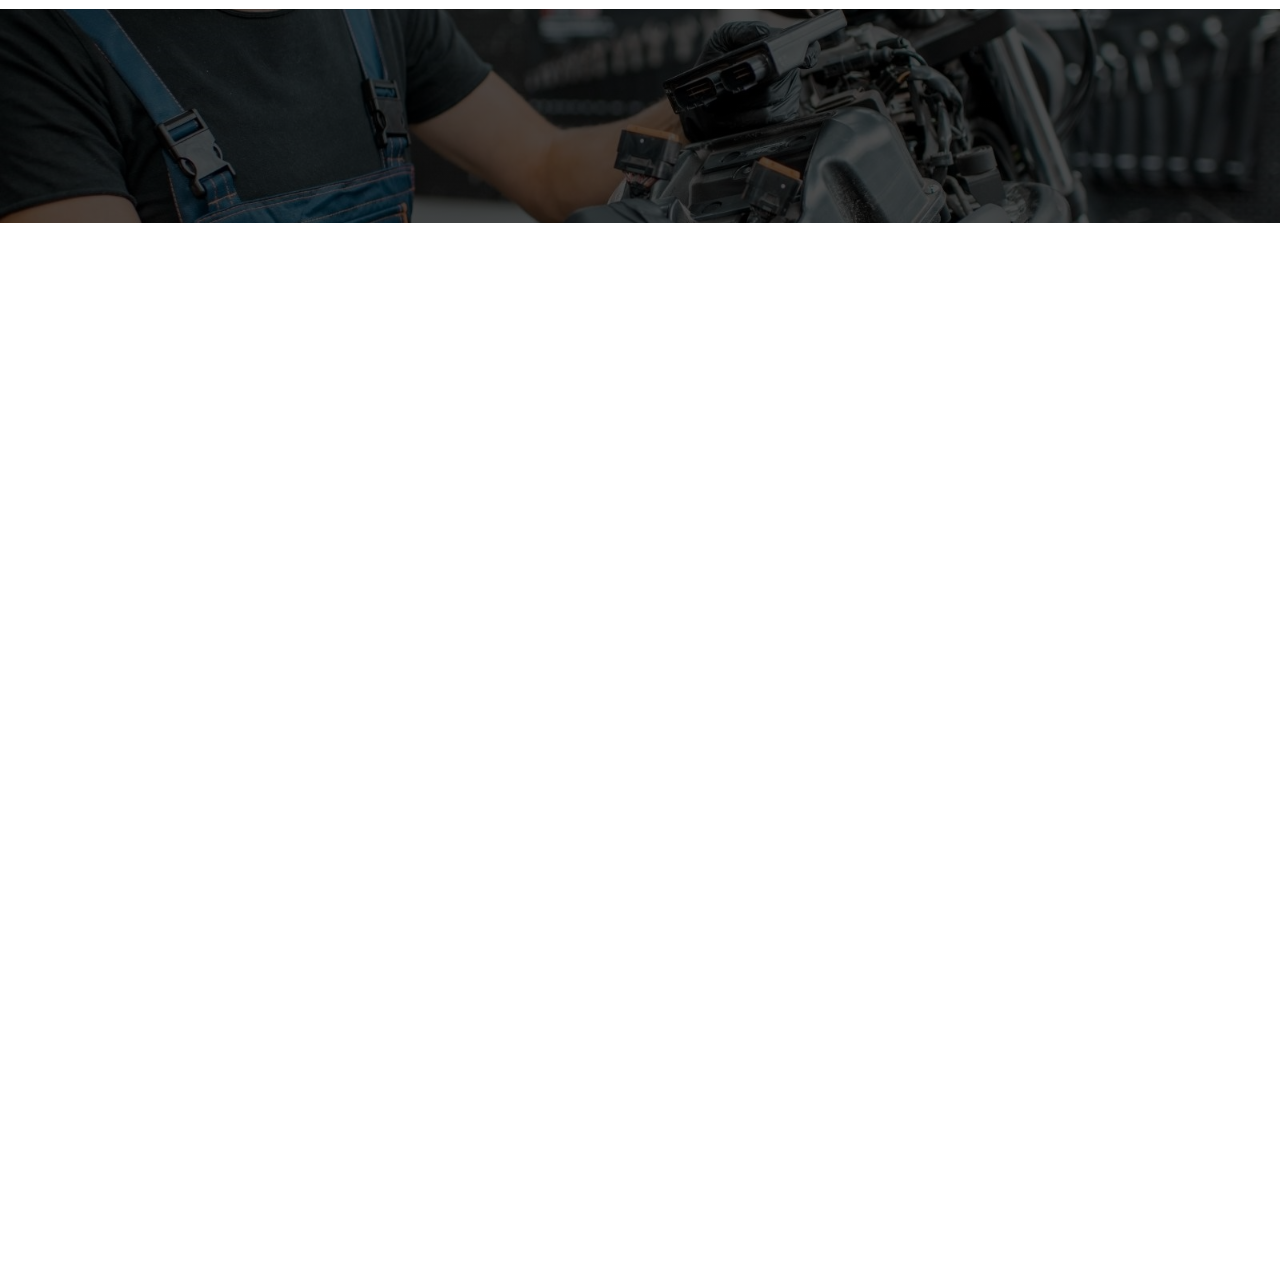
<file: about.html>
<!DOCTYPE html>
<html lang="en">

<head>
    <meta charset="utf-8">
    <title>Gears & Pistons</title>
    <meta content="width=device-width, initial-scale=1.0" name="viewport">
    <meta content="" name="keywords">
    <meta content="" name="description">
    <link rel="shortcut icon" type="x-icon" href="img/gears & piston.jpg">

    <!-- Favicon -->
    <link href="img/favicon.ico" rel="icon">

    <!-- Google Web Fonts -->
    <link rel="preconnect" href="https://fonts.googleapis.com">
    <link rel="preconnect" href="https://fonts.gstatic.com" crossorigin>
    <link href="https://fonts.googleapis.com/css2?family=Barlow:wght@600;700&family=Ubuntu:wght@400;500&display=swap" rel="stylesheet">

    <!-- Icon Font Stylesheet -->
    <link href="https://cdnjs.cloudflare.com/ajax/libs/font-awesome/5.10.0/css/all.min.css" rel="stylesheet">
    <link href="https://cdn.jsdelivr.net/npm/bootstrap-icons@1.4.1/font/bootstrap-icons.css" rel="stylesheet">

    <!-- Libraries Stylesheet -->
    <link href="lib/animate/animate.min.css" rel="stylesheet">
    <link href="lib/owlcarousel/assets/owl.carousel.min.css" rel="stylesheet">
    <link href="lib/tempusdominus/css/tempusdominus-bootstrap-4.min.css" rel="stylesheet" />

    <!-- Customized Bootstrap Stylesheet -->
    <link href="css/bootstrap.min.css" rel="stylesheet">

    <!-- Template Stylesheet -->
    <link href="css/style.css" rel="stylesheet">
</head>

<body>
    <!-- Spinner Start -->
    <div id="spinner" class="show bg-white position-fixed translate-middle w-100 vh-100 top-50 start-50 d-flex align-items-center justify-content-center">
        <div class="spinner-border text-primary" style="width: 3rem; height: 3rem;" role="status">
            <span class="sr-only">Loading...</span>
        </div>
    </div>
    <!-- Spinner End -->


    <!-- Topbar Start -->
    <div class="container-fluid bg-light p-0">
        <div class="row gx-0 d-none d-lg-flex">
            <div class="col-lg-7 px-5 text-start">
                <div class="h-100 d-inline-flex align-items-center py-3 me-4">
                    <small class="fa fa-map-marker-alt text-primary me-2"></small>
                    <small>Coimbatore
                    </small>
                </div>
                <div class="h-100 d-inline-flex align-items-center py-3">
                    <small class="far fa-clock text-primary me-2"></small>
                    <small>Mon - Fri : 09.00 AM - 09.00 PM</small>
                </div>
            </div>
            <div class="col-lg-5 px-5 text-end">
                <div class="h-100 d-inline-flex align-items-center py-3 me-4">
                    <small class="fa fa-phone-alt text-primary me-2"></small>
                    <small>
                        +91 8903-8903-80
                        </small>
                </div>
                <div class="h-100 d-inline-flex align-items-center">
                    <a class="btn btn-sm-square bg-white text-primary me-1" href=""><i class="fab fa-facebook-f"></i></a>
                    <a class="btn btn-sm-square bg-white text-primary me-1" href=""><i class="fab fa-twitter"></i></a>
                    <a class="btn btn-sm-square bg-white text-primary me-1" href=""><i class="fab fa-linkedin-in"></i></a>
                    <a class="btn btn-sm-square bg-white text-primary me-0" href=""><i class="fab fa-instagram"></i></a>
                </div>
            </div>
        </div>
    </div>
    <!-- Topbar End -->


    <!-- Navbar Start -->
    <nav class="navbar navbar-expand-lg bg-white navbar-light shadow sticky-top p-0">
        <a href="index.html" class="navbar-brand d-flex align-items-center px-4 px-lg-5">
            <img class="gears" src="img/gears & piston.jpg" alt="">
        </a>
        <button type="button" class="navbar-toggler me-4" data-bs-toggle="collapse" data-bs-target="#navbarCollapse">
            <span class="navbar-toggler-icon"></span>
        </button>
        <div class="collapse navbar-collapse" id="navbarCollapse">
            <div class="navbar-nav ms-auto p-4 p-lg-0">
                <a href="index.html" class="nav-item nav-link">Home</a>
                <a href="about.html" class="nav-item nav-link active">About</a>
                <a href="service.html" class="nav-item nav-link">Services</a>
                <div class="nav-item dropdown">
                    <a href="#" class="nav-link dropdown-toggle" data-bs-toggle="dropdown">Pages</a>
                    <div class="dropdown-menu fade-up m-0">
                        <a href="booking.html" class="dropdown-item">Booking</a>
                        <a href="team.html" class="dropdown-item">Technicians</a>


                    </div>
                </div>
                <a href="contact.html" class="nav-item nav-link">Contact</a>
            </div>
            <a href="" class="btn btn-primary py-4 px-lg-5 d-none d-lg-block">Book A Service<i class="fa fa-arrow-right ms-3"></i></a>
        </div>
    </nav>
    <!-- Navbar End -->


    <!-- Page Header Start -->
    <div class="container-fluid page-header mb-5 p-0" style="background-image: url(img/mechanic.jpeg);">
        <div class="container-fluid page-header-inner py-5">
            <div class="container text-center">
                <h1 class="display-3 text-white mb-3 animated slideInDown">About Us</h1>
                <nav aria-label="breadcrumb">
                    <ol class="breadcrumb justify-content-center text-uppercase">
                        <li class="breadcrumb-item"><a href="#">Home</a></li>
                        <li class="breadcrumb-item"><a href="#">Pages</a></li>
                        <li class="breadcrumb-item text-white active" aria-current="page">About</li>
                    </ol>
                </nav>
            </div>
        </div>
    </div>
    <!-- Page Header End -->


    <!-- Service Start -->
    <div class="container-xxl py-5">
        <div class="container">
            <div class="row g-4">
                <div class="col-lg-4 col-md-6 wow fadeInUp " data-wow-delay="0.1s">
                    <div class="d-flex py-5 px-4">
                        <i class="fa fa-check-circle fa-3x text-primary flex-shrink-0"></i>


                        <div class="ps-4">
                            <h5 class="mb-3">Quality Servicing</h5>
                            <p>We invest in quality tools, ensuring excellent bike service with regularly maintained, calibrated equipment, promoting bike integrity and longevity.</p>
                            <a href="" class="btn btn-primary py-3 px-5">Read More<i class="fa fa-arrow-right ms-3"></i></a>
                        </div>
                    </div>
                </div>
                <div class="col-lg-4 col-md-6 wow fadeInUp" data-wow-delay="0.3s">
                    <div class="d-flex bg-light py-5 px-4">
                        <i class="fa fa-users-cog fa-3x text-primary flex-shrink-0"></i>
                        <div class="ps-4">
                            <h5 class="mb-3">Expert Workers</h5>
                            <p>Skilled technicians make precise adjustments, installations, and repairs using specialized tools for efficient work, saving time and ensuring exceptional results.</p>
                            <a href="" class="btn btn-primary py-3 px-5">Read More<i class="fa fa-arrow-right ms-3"></i></a>
                            
                        </div>
                    </div>
                </div>
                <div class="col-lg-4 col-md-6 wow fadeInUp" data-wow-delay="0.5s">
                    <div class="d-flex py-5 px-4">
                        <i class="fa fa-tools fa-3x text-primary flex-shrink-0"></i>
                        <div class="ps-4">
                            <h5 class="mb-3">Modern Equipment</h5>
                            <p>Technicians skillfully use equipment for professional, detail-oriented service. Our team stays updated with industry tools and techniques through ongoing training.</p>
                            <a href="" class="btn btn-primary py-3 px-5">Read More<i class="fa fa-arrow-right ms-3"></i></a>
                        </div>
                    </div>
                </div>
            </div>
        </div>
    </div>
    <!-- Service End -->


    <!-- About Start -->
    <div class="container-xxl py-5">
        <div class="container">
            <div class="row g-5">
                <div class="col-lg-6 pt-4" style="min-height: 400px;">
                    <div class="position-relative h-100 wow fadeIn" data-wow-delay="0.1s">
                        <img class="position-absolute img-fluid w-100 h-100" src="img/about.jpg" style="object-fit: cover;" alt="">
                        <div class="position-absolute top-0 end-0 mt-n4 me-n4 py-4 px-5" style="background: rgba(0, 0, 0, .08);">
                            <h1 class="display-4 text-white mb-0">23<span class="fs-4">Years</span></h1>
                            <h4 class="text-white">Experience</h4>
                        </div>
                    </div>
                </div>
                <div class="col-lg-6">
                    <h6 class="text-primary text-uppercase">// About Us //</h6>
                    <h1 class="mb-4"><span class="text-primary">Gears & Piston</span> Is The Best Place For Your Auto Care</h1>

                    <div class="row g-4 mb-3 pb-3">
                        <div class="col-12 wow fadeIn" data-wow-delay="0.1s">
                            <div class="d-flex">
                                <div class="bg-light d-flex flex-shrink-0 align-items-center justify-content-center mt-1" style="width: 45px; height: 45px;">
                                    <span class="fw-bold text-secondary">01</span>
                                </div>
                                <div class="ps-3">
                                    <h6>Professional & Expert</h6>
                                    <span>Technicians excel in equipment use, ensuring professional service, staying updated.</span>
                                </div>
                            </div>
                        </div>
                        <div class="col-12 wow fadeIn" data-wow-delay="0.1s">
                            <div class="d-flex">
                                <div class="bg-light d-flex flex-shrink-0 align-items-center justify-content-center mt-1" style="width: 45px; height: 45px;">
                                    <span class="fw-bold text-secondary">02</span>
                                </div>
                                <div class="ps-3">
                                    <h6>Maintenance Services</h6>
                                    <span>
                                        Skilled technicians ensure efficient bike adjustments, repairs, and exceptional results.</span>
                                </div>
                            </div>
                        </div>
                        <div class="col-12 wow fadeIn" data-wow-delay="0.3s">
                            <div class="d-flex">
                                <div class="bg-light d-flex flex-shrink-0 align-items-center justify-content-center mt-1" style="width: 45px; height: 45px;">
                                    <span class="fw-bold text-secondary">03</span>
                                </div>
                                <div class="ps-3">
                                    <h6>Quality Servicing Center</h6>
                                    <span>Invest in tools for optimal bike service, maintain integrity, longevity.</span>
                                </div>
                            </div>
                        </div>
                        <div class="col-12 wow fadeIn" data-wow-delay="0.5s">
                            <div class="d-flex">
                                <div class="bg-light d-flex flex-shrink-0 align-items-center justify-content-center mt-1" style="width: 45px; height: 45px;">
                                    <span class="fw-bold text-secondary">04</span>
                                </div>
                                <div class="ps-3">
                                    <h6>Certified Repair Services</h6>
                                    <span>Bike-focused tools ensure precision, performance, reflecting commitment to excellent service.</span>
                                </div>
                            </div>
                        </div>
                    </div>
                    <a href="" class="btn btn-primary py-3 px-5">Read More<i class="fa fa-arrow-right ms-3"></i></a>
                </div>
            </div>
        </div>
    </div>
    <!-- About End -->


    <!-- Fact Start -->
    <div class="container-fluid fact bg-dark my-5 py-5">
        <div class="container">
            <div class="row g-4">
                <div class="col-md-6 col-lg-3 text-center wow fadeIn" data-wow-delay="0.1s">
                    <i class="fa fa-check fa-2x text-white mb-3"></i>
                    <h2 class="text-white mb-2" data-toggle="counter-up">23</h2>
                    <p class="text-white mb-0">Years Experience</p>
                </div>
                <div class="col-md-6 col-lg-3 text-center wow fadeIn" data-wow-delay="0.3s">
                    <i class="fa fa-users-cog fa-2x text-white mb-3"></i>
                    <h2 class="text-white mb-2" data-toggle="counter-up">10</h2>
                    <p class="text-white mb-0">Expert Technicians</p>
                </div>
                <div class="col-md-6 col-lg-3 text-center wow fadeIn" data-wow-delay="0.5s">
                    <i class="fa fa-users fa-2x text-white mb-3"></i>
                    <h2 class="text-white mb-2" data-toggle="counter-up">5000</h2>
                    <p class="text-white mb-0">Satisfied Coustmers</p>
                </div>
                <div class="col-md-6 col-lg-3 text-center wow fadeIn" data-wow-delay="0.7s">
                    <i class="fa fa-bicycle fa-2x text-white mb-3"></i>
                    <h2 class="text-white mb-2" data-toggle="counter-up">100</h2>
                    <p class="text-white mb-0">Precision and Efficiency</p>
                </div>
            </div>
        </div>
    </div>
    <!-- Fact End -->


    <!-- Team Start -->
    <div class="container-xxl py-5">
        <div class="container">
            <div class="text-center wow fadeInUp" data-wow-delay="0.1s">
                <h6 class="text-primary text-uppercase">// Our Technicians //</h6>
                <h1 class="mb-5">Our Expert Technicians</h1>
            </div>
            <div class="row g-4">
                <div class="col-lg-3 col-md-6 wow fadeInUp" data-wow-delay="0.1s">
                    <div class="team-item">
                        <div class="position-relative overflow-hidden">
                            <img class="img-fluid" src="img/team-1.jpg" alt="">
                            <div class="team-overlay position-absolute start-0 top-0 w-100 h-100">
                                <a class="btn btn-square mx-1" href=""><i class="fab fa-facebook-f"></i></a>
                                <a class="btn btn-square mx-1" href=""><i class="fab fa-twitter"></i></a>
                                <a class="btn btn-square mx-1" href=""><i class="fab fa-instagram"></i></a>
                            </div>
                        </div>
                        <div class="bg-light text-center p-4">
                            <h5 class="fw-bold mb-0">Muzafar</h5>
                            <small>Eco Washing
                            </small>
                        </div>
                    </div>
                </div>
                <div class="col-lg-3 col-md-6 wow fadeInUp" data-wow-delay="0.3s">
                    <div class="team-item">
                        <div class="position-relative overflow-hidden">
                            <img class="img-fluid" src="img/team-2.jpg" alt="">
                            <div class="team-overlay position-absolute start-0 top-0 w-100 h-100">
                                <a class="btn btn-square mx-1" href=""><i class="fab fa-facebook-f"></i></a>
                                <a class="btn btn-square mx-1" href=""><i class="fab fa-twitter"></i></a>
                                <a class="btn btn-square mx-1" href=""><i class="fab fa-instagram"></i></a>
                            </div>
                        </div>
                        <div class="bg-light text-center p-4">
                            <h5 class="fw-bold mb-0">Ashwin</h5>
                            <small>Detailed Wash
                            </small>
                        </div>
                    </div>
                </div>
                <div class="col-lg-3 col-md-6 wow fadeInUp" data-wow-delay="0.5s">
                    <div class="team-item">
                        <div class="position-relative overflow-hidden">
                            <img class="img-fluid" src="img/team-3.jpg" alt="">
                            <div class="team-overlay position-absolute start-0 top-0 w-100 h-100">
                                <a class="btn btn-square mx-1" href=""><i class="fab fa-facebook-f"></i></a>
                                <a class="btn btn-square mx-1" href=""><i class="fab fa-twitter"></i></a>
                                <a class="btn btn-square mx-1" href=""><i class="fab fa-instagram"></i></a>
                            </div>
                        </div>
                        <div class="bg-light text-center p-4">
                            <h5 class="fw-bold mb-0">Dhanush</h5>
                            <small>VIP Services</small>
                        </div>
                    </div>
                </div>
                <div class="col-lg-3 col-md-6 wow fadeInUp" data-wow-delay="0.7s">
                    <div class="team-item">
                        <div class="position-relative overflow-hidden">
                            <img class="img-fluid" src="img/team-4.jpg" alt="">
                            <div class="team-overlay position-absolute start-0 top-0 w-100 h-100">
                                <a class="btn btn-square mx-1" href=""><i class="fab fa-facebook-f"></i></a>
                                <a class="btn btn-square mx-1" href=""><i class="fab fa-twitter"></i></a>
                                <a class="btn btn-square mx-1" href=""><i class="fab fa-instagram"></i></a>
                            </div>
                        </div>
                        <div class="bg-light text-center p-4">
                            <h5 class="fw-bold mb-0">Sidarth</h5>
                            <small>senior technician </small>
                        </div>
                    </div>
                </div>
            </div>
        </div>
    </div>
    <!-- Team End -->


    <!-- Footer Start -->
    <div class="container-fluid bg-dark text-light footer pt-5 mt-5 wow fadeIn" data-wow-delay="0.1s">
        <div class="container py-5">
            <div class="row g-5">
                <div class="col-lg-3 col-md-6">
                    <h4 class="text-light mb-4">Address</h4>
                    <p class="mb-2"><i class="fa fa-map-marker-alt me-3"></i> 320, Nanjundapuram Road,Ramanadhapuram Coimbatore</p>
                    <p class="mb-2"><i class="fa fa-phone-alt me-3"></i> +91 8903-8903-80</p>
                    <p class="mb-2"><i class="fa fa-envelope me-3"></i>gearsandpiston@mail.com</p>
                    <div class="d-flex pt-2">
                        <a class="btn btn-outline-light btn-social" href=""><i class="fab fa-twitter"></i></a>
                        <a class="btn btn-outline-light btn-social" href=""><i class="fab fa-facebook-f"></i></a>
                        <a class="btn btn-outline-light btn-social" href=""><i class="fab fa-youtube"></i></a>
                        <a class="btn btn-outline-light btn-social" href=""><i class="fab fa-linkedin-in"></i></a>
                    </div>
                </div>
                <div class="col-lg-3 col-md-6">
                    <h4 class="text-light mb-4">Opening Hours</h4>
                    <h6 class="text-light">Monday - Friday:</h6>
                    <p class="mb-4">09.00 AM - 09.00 PM</p>
                    <h6 class="text-light">Saturday - Sunday:</h6>
                    <p class="mb-0">09.00 AM - 12.00 PM</p>
                </div>
                <div class="col-lg-3 col-md-6">
                    <h4 class="text-light mb-4">Services</h4>
                    <a class="btn btn-link" href="">Diagnostic Test</a>
                    <a class="btn btn-link" href="">Engine Servicing</a>
                    <a class="btn btn-link" href="">Tires Replacement</a>
                    <a class="btn btn-link" href="">Oil Changing</a>

                </div>
                <div class="col-lg-3 col-md-6">
                    <h4 class="text-light mb-4">Newsletter</h4>
                    <p></p>
                    <div class="position-relative mx-auto" style="max-width: 400px;">
                        <input class="form-control border-0 w-100 py-3 ps-4 pe-5" type="text" placeholder="Your email">
                        <button type="button" class="btn btn-primary py-2 position-absolute top-0 end-0 mt-2 me-2">SignUp</button>
                    </div>
                </div>
            </div>
        </div>
        <div class="container">
            <div class="copyright">
                <div class="row">
                    <div class="col-md-6 text-center text-md-start mb-3 mb-md-0">
                        &copy;
                        <a class="border-bottom" href="#"></a>, All Right Reserved. Designed By
                        <a class="border-bottom" href=""></a>
                    </div>
                    <div class="col-md-6 text-center text-md-end">
                        <div class="footer-menu">
                            <a href="">Home</a>
                            <a href="">Cookies</a>
                            <a href="">Help</a>
                            <a href="">FQAs</a>
                        </div>
                    </div>
                </div>
            </div>
        </div>
    </div>
    <!-- Footer End -->


    <!-- Back to Top -->
    <a href="#" class="btn btn-lg btn-primary btn-lg-square back-to-top"><i class="bi bi-arrow-up"></i></a>


    <!-- JavaScript Libraries -->
    <script src="https://code.jquery.com/jquery-3.4.1.min.js"></script>
    <script src="https://cdn.jsdelivr.net/npm/bootstrap@5.0.0/dist/js/bootstrap.bundle.min.js"></script>
    <script src="lib/wow/wow.min.js"></script>
    <script src="lib/easing/easing.min.js"></script>
    <script src="lib/waypoints/waypoints.min.js"></script>
    <script src="lib/counterup/counterup.min.js"></script>
    <script src="lib/owlcarousel/owl.carousel.min.js"></script>
    <script src="lib/tempusdominus/js/moment.min.js"></script>
    <script src="lib/tempusdominus/js/moment-timezone.min.js"></script>
    <script src="lib/tempusdominus/js/tempusdominus-bootstrap-4.min.js"></script>

    <!-- Template Javascript -->
    <script src="js/main.js"></script>
</body>

</html>
</file>
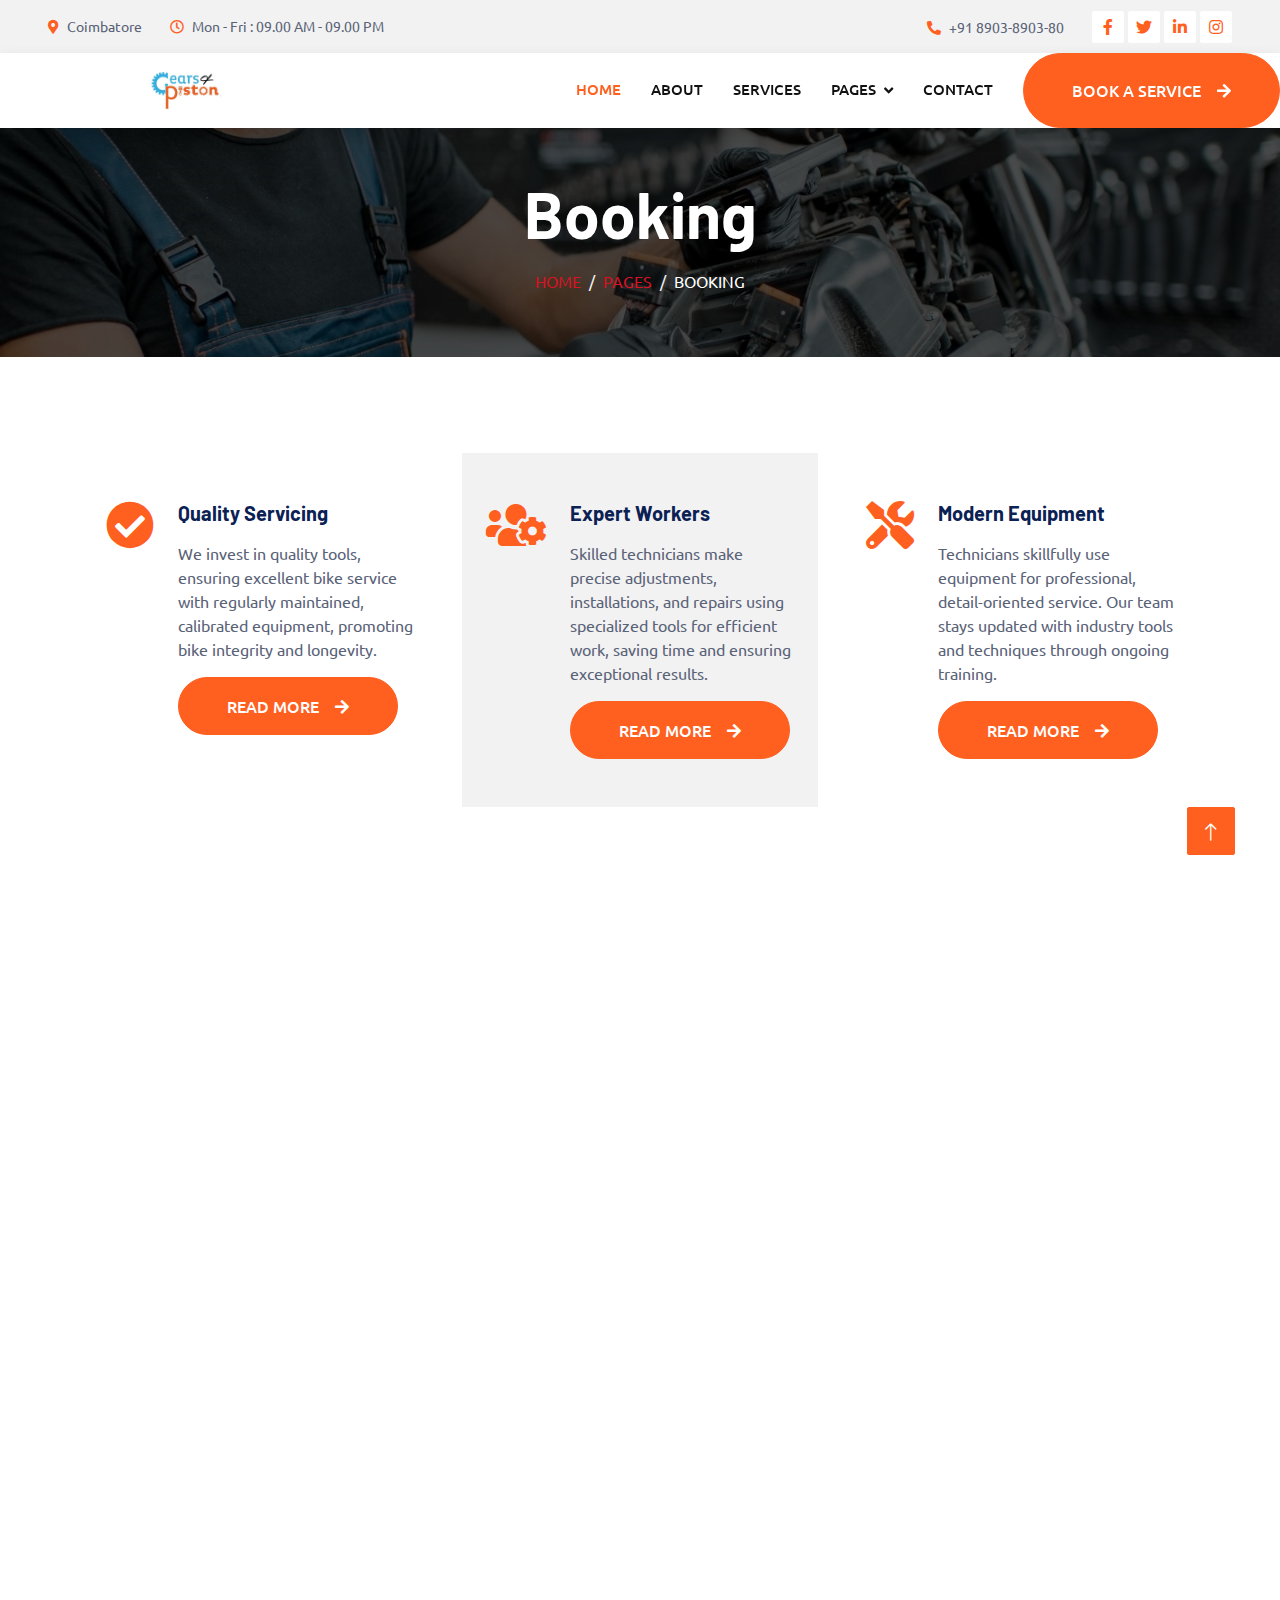
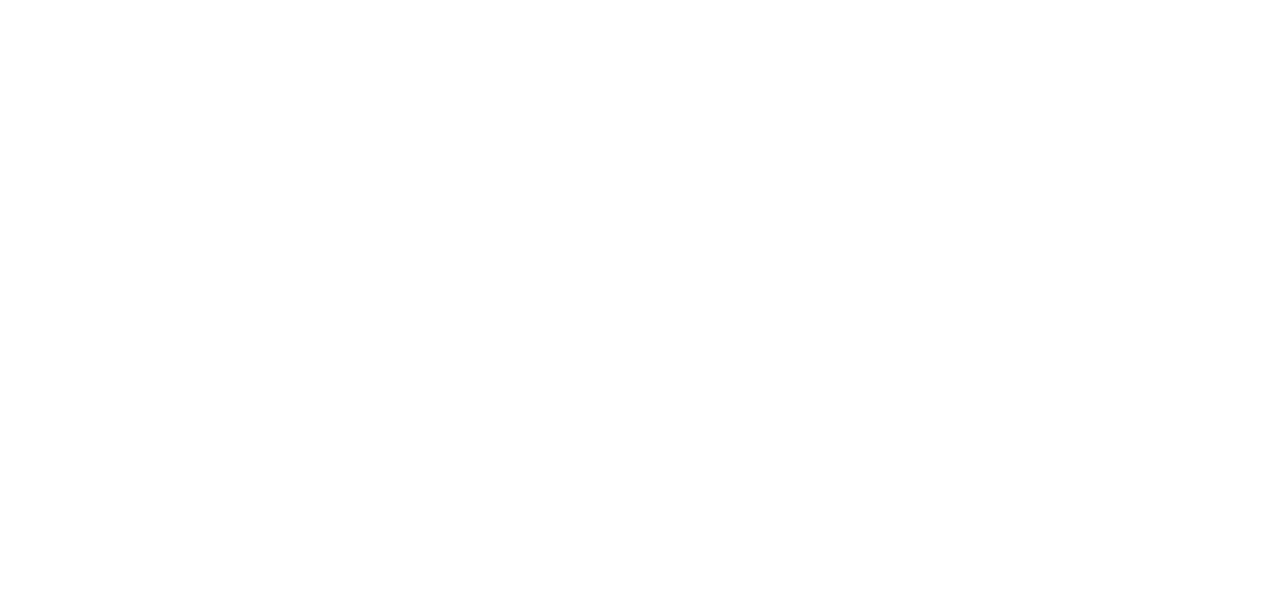
<file: booking.html>
<!DOCTYPE html>
<html lang="en">

<head>
    <meta charset="utf-8">
    <title>Gears & Pistons </title>
    <meta content="width=device-width, initial-scale=1.0" name="viewport">
    <meta content="" name="keywords">
    <meta content="" name="description">

    <!-- Favicon -->
    <link href="img/favicon.ico" rel="icon">
    <link rel="shortcut icon" type="x-icon" href="img/gears & piston.jpg">

    <!-- Google Web Fonts -->
    <link rel="preconnect" href="https://fonts.googleapis.com">
    <link rel="preconnect" href="https://fonts.gstatic.com" crossorigin>
    <link href="https://fonts.googleapis.com/css2?family=Barlow:wght@600;700&family=Ubuntu:wght@400;500&display=swap" rel="stylesheet">

    <!-- Icon Font Stylesheet -->
    <link href="https://cdnjs.cloudflare.com/ajax/libs/font-awesome/5.10.0/css/all.min.css" rel="stylesheet">
    <link href="https://cdn.jsdelivr.net/npm/bootstrap-icons@1.4.1/font/bootstrap-icons.css" rel="stylesheet">

    <!-- Libraries Stylesheet -->
    <link href="lib/animate/animate.min.css" rel="stylesheet">
    <link href="lib/owlcarousel/assets/owl.carousel.min.css" rel="stylesheet">
    <link href="lib/tempusdominus/css/tempusdominus-bootstrap-4.min.css" rel="stylesheet" />

    <!-- Customized Bootstrap Stylesheet -->
    <link href="css/bootstrap.min.css" rel="stylesheet">

    <!-- Template Stylesheet -->
    <link href="css/style.css" rel="stylesheet">
    <link rel="stylesheet" href="https://cdnjs.cloudflare.com/ajax/libs/font-awesome/5.15.3/css/all.min.css" integrity="sha512-xxx" crossorigin="anonymous" />
</head>

<body>
    <!-- Spinner Start -->
    <div id="spinner" class="show bg-white position-fixed translate-middle w-100 vh-100 top-50 start-50 d-flex align-items-center justify-content-center">
        <div class="spinner-border text-primary" style="width: 3rem; height: 3rem;" role="status">
            <span class="sr-only">Loading...</span>
        </div>
    </div>
    <!-- Spinner End -->


    <!-- Topbar Start -->
    <div class="container-fluid bg-light p-0">
        <div class="row gx-0 d-none d-lg-flex">
            <div class="col-lg-7 px-5 text-start">
                <div class="h-100 d-inline-flex align-items-center py-3 me-4">
                    <small class="fa fa-map-marker-alt text-primary me-2"></small>
                    <small>Coimbatore</small>
                </div>
                <div class="h-100 d-inline-flex align-items-center py-3">
                    <small class="far fa-clock text-primary me-2"></small>
                    <small>Mon - Fri : 09.00 AM - 09.00 PM</small>
                </div>
            </div>
            <div class="col-lg-5 px-5 text-end">
                <div class="h-100 d-inline-flex align-items-center py-3 me-4">
                    <small class="fa fa-phone-alt text-primary me-2"></small>
                    <small>  +91 8903-8903-80</small>
                </div>
                <div class="h-100 d-inline-flex align-items-center">
                    <a class="btn btn-sm-square bg-white text-primary me-1" href=""><i class="fab fa-facebook-f"></i></a>
                    <a class="btn btn-sm-square bg-white text-primary me-1" href=""><i class="fab fa-twitter"></i></a>
                    <a class="btn btn-sm-square bg-white text-primary me-1" href=""><i class="fab fa-linkedin-in"></i></a>
                    <a class="btn btn-sm-square bg-white text-primary me-0" href="https://instagram.com/gears_and_piston?igshid=YTQwZjQ0NmI0OA=="><i class="fab fa-instagram"></i></a>
                </div>
            </div>
        </div>
    </div>
    <!-- Topbar End -->


    <!-- Navbar Start -->
    <nav class="navbar navbar-expand-lg bg-white navbar-light shadow sticky-top p-0">
        <a href="index.html" class="navbar-brand d-flex align-items-center px-4 px-lg-5">
            <img class="gears" src="img/gears & piston.jpg" alt="">

        </a>
        <button type="button" class="navbar-toggler me-4" data-bs-toggle="collapse" data-bs-target="#navbarCollapse">
            <span class="navbar-toggler-icon"></span>
        </button>
        <div class="collapse navbar-collapse" id="navbarCollapse">
            <div class="navbar-nav ms-auto p-4 p-lg-0">
                <a href="index.html" class="nav-item nav-link active">Home</a>
                <a href="about.html" class="nav-item nav-link">About</a>
                <a href="service.html" class="nav-item nav-link">Services</a>
                <div class="nav-item dropdown">
                    <a href="#" class="nav-link dropdown-toggle" data-bs-toggle="dropdown">Pages</a>
                    <div class="dropdown-menu fade-up m-0">
                        <a href="booking.html" class="dropdown-item">Booking</a>
                        <a href="team.html" class="dropdown-item">Technicians</a>


                    </div>
                </div>
                <a href="contact.html" class="nav-item nav-link">Contact</a>
            </div>
            <a href="" class="btn btn-primary py-4 px-lg-5 d-none d-lg-block">Book A Service<i class="fa fa-arrow-right ms-3"></i></a>
        </div>
    </nav>
    <!-- Navbar End -->


    <!-- Page Header Start -->
    <div class="container-fluid page-header mb-5 p-0" style="background-image: url(img/carousel-bg-1.jpg);">
        <div class="container-fluid page-header-inner py-5">
            <div class="container text-center">
                <h1 class="display-3 text-white mb-3 animated slideInDown">Booking</h1>
                <nav aria-label="breadcrumb">
                    <ol class="breadcrumb justify-content-center text-uppercase">
                        <li class="breadcrumb-item"><a href="#">Home</a></li>
                        <li class="breadcrumb-item"><a href="#">Pages</a></li>
                        <li class="breadcrumb-item text-white active" aria-current="page">Booking</li>
                    </ol>
                </nav>
            </div>
        </div>
    </div>
    <!-- Page Header End -->


    <!-- Service Start -->
    <div class="container-xxl py-5">
        <div class="container">
            <div class="row g-4">
                <div class="col-lg-4 col-md-6 wow fadeInUp " data-wow-delay="0.1s">
                    <div class="d-flex py-5 px-4">
                        <i class="fa fa-check-circle fa-3x text-primary flex-shrink-0"></i>


                        <div class="ps-4">
                            <h5 class="mb-3">Quality Servicing</h5>
                            <p>We invest in quality tools, ensuring excellent bike service with regularly maintained, calibrated equipment, promoting bike integrity and longevity.</p>
                            <a href="" class="btn btn-primary py-3 px-5">Read More<i class="fa fa-arrow-right ms-3"></i></a>
                        </div>
                    </div>
                </div>
                <div class="col-lg-4 col-md-6 wow fadeInUp" data-wow-delay="0.3s">
                    <div class="d-flex bg-light py-5 px-4">
                        <i class="fa fa-users-cog fa-3x text-primary flex-shrink-0"></i>
                        <div class="ps-4">
                            <h5 class="mb-3">Expert Workers</h5>
                            <p>Skilled technicians make precise adjustments, installations, and repairs using specialized tools for efficient work, saving time and ensuring exceptional results.</p>
                            <a href="" class="btn btn-primary py-3 px-5">Read More<i class="fa fa-arrow-right ms-3"></i></a>
                            
                        </div>
                    </div>
                </div>
                <div class="col-lg-4 col-md-6 wow fadeInUp" data-wow-delay="0.5s">
                    <div class="d-flex py-5 px-4">
                        <i class="fa fa-tools fa-3x text-primary flex-shrink-0"></i>
                        <div class="ps-4">
                            <h5 class="mb-3">Modern Equipment</h5>
                            <p>Technicians skillfully use equipment for professional, detail-oriented service. Our team stays updated with industry tools and techniques through ongoing training.</p>
                            <a href="" class="btn btn-primary py-3 px-5">Read More<i class="fa fa-arrow-right ms-3"></i></a>
                        </div>
                    </div>
                </div>
            </div>
        </div>
    </div>
    <!-- Service End -->


    <!-- Booking Start -->
    <div class="container-fluid bg-secondary booking my-5 wow fadeInUp" data-wow-delay="0.1s">
        <div class="container">
            <div class="row gx-5">
                <div class="col-lg-6 py-5">
                    <div class="py-5">
                        <h1 class="text-white mb-4">Why Choose Us</h1>
                        <p class="text-white mb-0">Our priority is your satisfaction. We listen to your specific needs and concerns and tailor our services accordingly. We take the time to understand your bike and your riding style to provide personalized recommendations and solutions.
                            Your happiness with our service is our ultimate goal.We understand that your time is valuable. That’s why we offer convenient options to make your bike service hassle-free. You can choose to bring your bike to our well-equipped
                            workshop, or take advantage of our mobile service that brings the expertise to your doorstep. </p>
                    </div>
                </div>
                <div class="col-lg-6">
                    <div class="bg-primary h-100 d-flex flex-column justify-content-center text-center p-5 wow zoomIn" data-wow-delay="0.6s">
                        <h1 class="text-white mb-4">Book For A Service</h1>
                        <form>
                            <div class="row g-3">
                                <div class="col-12 col-sm-6">
                                    <input type="text" class="form-control border-0" placeholder="Your Name" style="height: 55px;">
                                </div>
                                <div class="col-12 col-sm-6">
                                    <input type="email" class="form-control border-0" placeholder="Your Email" style="height: 55px;">
                                </div>
                                <div class="col-12 col-sm-6">
                                    <select class="form-select border-0" style="height: 55px;">
                                        <option selected>Select A Service</option>
                                        <option value="1">Service 1</option>
                                        <option value="2">Service 2</option>
                                        <option value="3">Service 3</option>
                                    </select>
                                </div>
                                <div class="col-12 col-sm-6">
                                    <div class="date" id="date1" data-target-input="nearest">
                                        <input type="text" class="form-control border-0 datetimepicker-input" placeholder="Service Date" data-target="#date1" data-toggle="datetimepicker" style="height: 55px;">
                                    </div>
                                </div>
                                <div class="col-12">
                                    <textarea class="form-control border-0" placeholder="Special Request"></textarea>
                                </div>
                                <div class="col-12">
                                    <button class="btn btn-secondary w-100 py-3" type="submit">Book Now</button>
                                </div>
                            </div>
                        </form>
                    </div>
                </div>
            </div>
        </div>
    </div>
    <!-- Booking End -->


    <!-- Call To Action Start -->
    <div class="container-xxl py-5 wow fadeInUp" data-wow-delay="0.1s">
        <div class="container">
            <div class="row g-4">
                <div class="col-lg-8 col-md-6">
                    <h6 class="text-primary text-uppercase">// Call To Action //</h6>
                    <h1 class="mb-4">Have Any Pre Booking Question?</h1>
                    <p class="mb-0">Our reputation is built on trust and reliability. We have earned the trust of countless customers who rely on us for their bike service needs. When you choose us, you can be confident that your bike is in capable hands and will be
                        serviced with the utmost care and professionalism. Connect with us now!</p>
                </div>
                <div class="col-lg-4 col-md-6">
                    <div class="bg-primary d-flex flex-column justify-content-center text-center h-100 p-4">
                        <h3 class="text-white mb-4"><i class="fa fa-phone-alt me-3"></i>+91 8903-8903-80
                        </h3>
                        <a href="" class="btn btn-secondary py-3 px-5">Contact Us<i class="fa fa-arrow-right ms-3"></i></a>
                    </div>
                </div>
            </div>
        </div>
    </div>
    <!-- Call To Action End -->


    <!-- Footer Start -->
    <div class="container-fluid bg-dark text-light footer pt-5 mt-5 wow fadeIn" data-wow-delay="0.1s">
        <div class="container py-5">
            <div class="row g-5">
                <div class="col-lg-3 col-md-6">
                    <h4 class="text-light mb-4">Address</h4>
                    <p class="mb-2"><i class="fa fa-map-marker-alt me-3"></i> 320, Nanjundapuram Road,Ramanadhapuram Coimbatore</p>
                    <p class="mb-2"><i class="fa fa-phone-alt me-3"></i> +91 8903-8903-80</p>
                    <p class="mb-2"><i class="fa fa-envelope me-3"></i>gearsandpiston@mail.com</p>
                    <div class="d-flex pt-2">
                        <a class="btn btn-outline-light btn-social" href=""><i class="fab fa-twitter"></i></a>
                        <a class="btn btn-outline-light btn-social" href=""><i class="fab fa-facebook-f"></i></a>
                        <a class="btn btn-outline-light btn-social" href=""><i class="fab fa-youtube"></i></a>
                        <a class="btn btn-outline-light btn-social" href=""><i class="fab fa-linkedin-in"></i></a>
                    </div>
                </div>
                <div class="col-lg-3 col-md-6">
                    <h4 class="text-light mb-4">Opening Hours</h4>
                    <h6 class="text-light">Monday - Friday:</h6>
                    <p class="mb-4">09.00 AM - 09.00 PM</p>
                    <h6 class="text-light">Saturday - Sunday:</h6>
                    <p class="mb-0">09.00 AM - 12.00 PM</p>
                </div>
                <div class="col-lg-3 col-md-6">
                    <h4 class="text-light mb-4">Services</h4>
                    <a class="btn btn-link" href="">Diagnostic Test</a>
                    <a class="btn btn-link" href="">Engine Servicing</a>
                    <a class="btn btn-link" href="">Tires Replacement</a>
                    <a class="btn btn-link" href="">Oil Changing</a>

                </div>
                <div class="col-lg-3 col-md-6">
                    <h4 class="text-light mb-4">Newsletter</h4>
                    <p></p>
                    <div class="position-relative mx-auto" style="max-width: 400px;">
                        <input class="form-control border-0 w-100 py-3 ps-4 pe-5" type="text" placeholder="Your email">
                        <button type="button" class="btn btn-primary py-2 position-absolute top-0 end-0 mt-2 me-2">SignUp</button>
                    </div>
                </div>
            </div>
        </div>
        <div class="container">
            <div class="copyright">
                <div class="row">
                    <div class="col-md-6 text-center text-md-start mb-3 mb-md-0">
                        &copy;
                        <a class="border-bottom" href="#"></a>, All Right Reserved. Designed By
                        <a class="border-bottom" href=""></a>
                    </div>
                    <div class="col-md-6 text-center text-md-end">
                        <div class="footer-menu">
                            <a href="">Home</a>
                            <a href="">Cookies</a>
                            <a href="">Help</a>
                            <a href="">FQAs</a>
                        </div>
                    </div>
                </div>
            </div>
        </div>
    </div>
    <!-- Footer End -->


    <!-- Back to Top -->
    <a href="#" class="btn btn-lg btn-primary btn-lg-square back-to-top"><i class="bi bi-arrow-up"></i></a>


    <!-- JavaScript Libraries -->
    <script src="https://code.jquery.com/jquery-3.4.1.min.js"></script>
    <script src="https://cdn.jsdelivr.net/npm/bootstrap@5.0.0/dist/js/bootstrap.bundle.min.js"></script>
    <script src="lib/wow/wow.min.js"></script>
    <script src="lib/easing/easing.min.js"></script>
    <script src="lib/waypoints/waypoints.min.js"></script>
    <script src="lib/counterup/counterup.min.js"></script>
    <script src="lib/owlcarousel/owl.carousel.min.js"></script>
    <script src="lib/tempusdominus/js/moment.min.js"></script>
    <script src="lib/tempusdominus/js/moment-timezone.min.js"></script>
    <script src="lib/tempusdominus/js/tempusdominus-bootstrap-4.min.js"></script>

    <!-- Template Javascript -->
    <script src="js/main.js"></script>
</body>

</html>
</file>
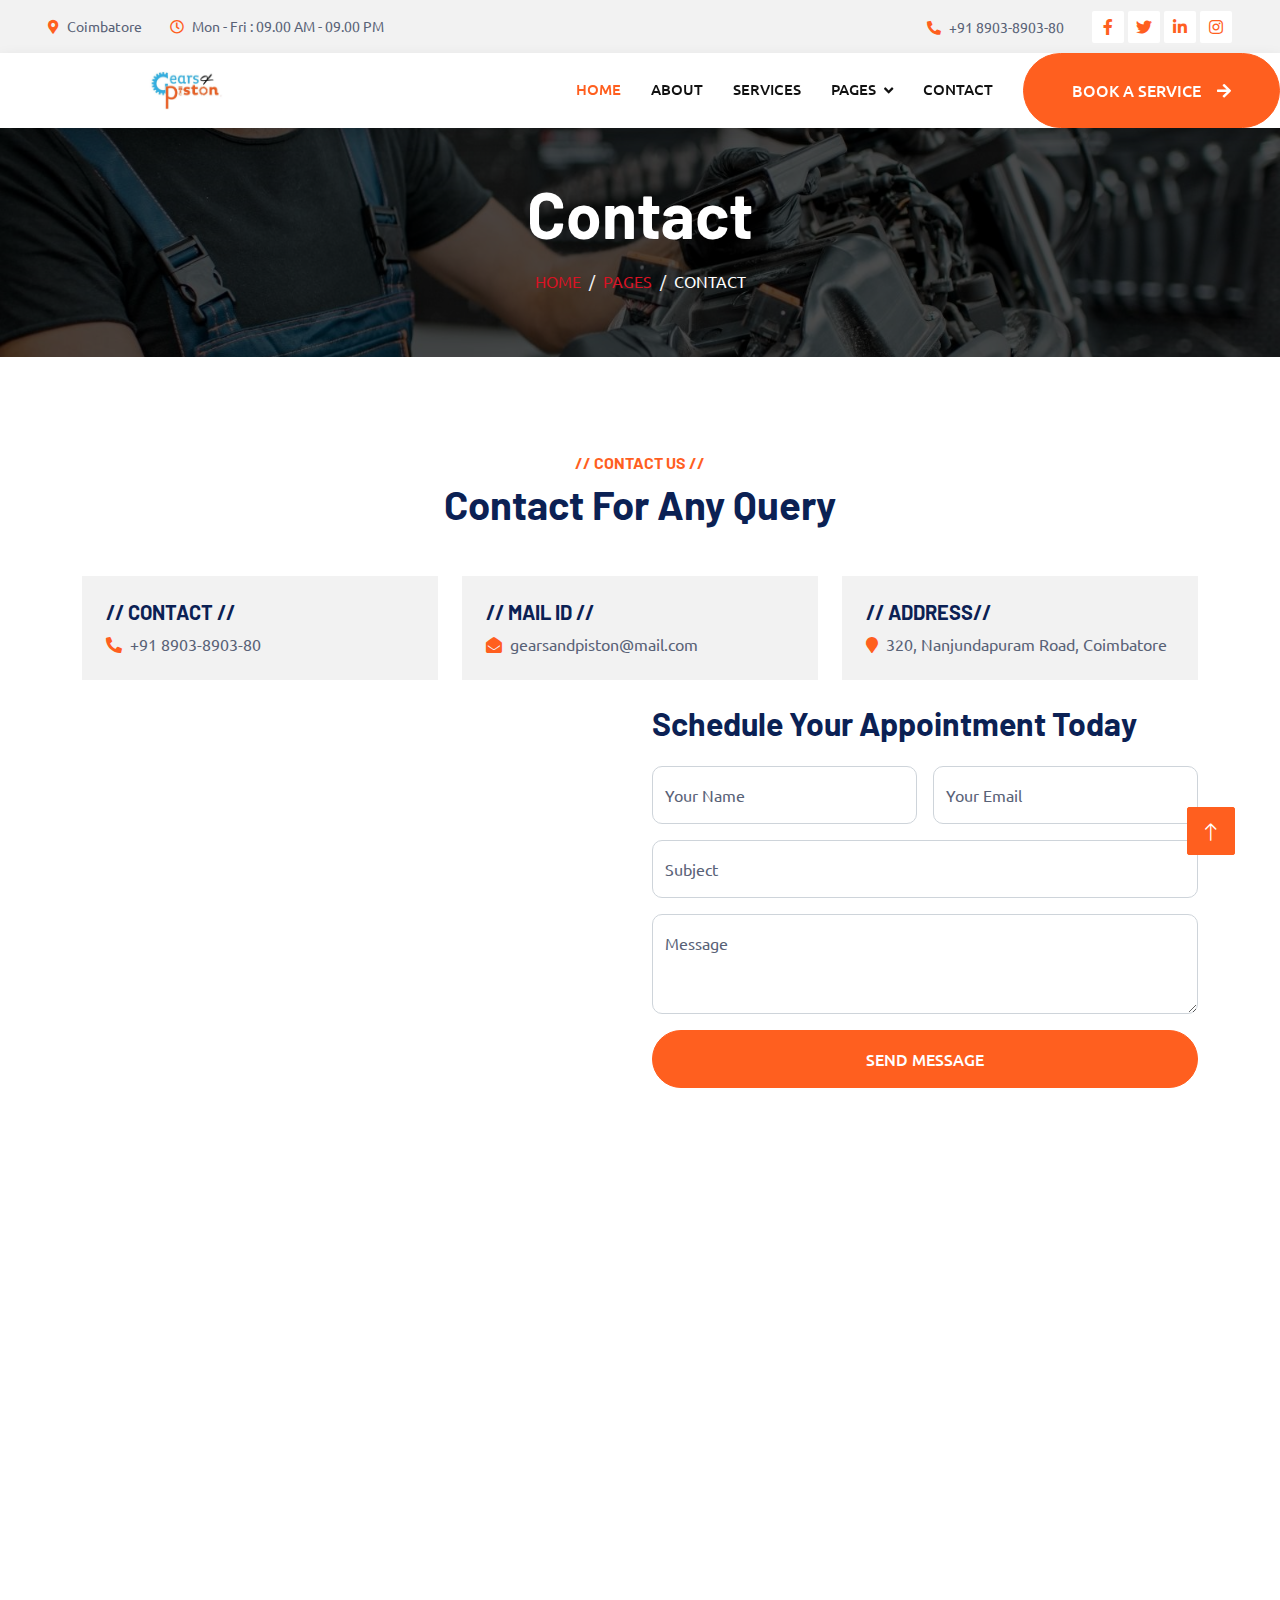
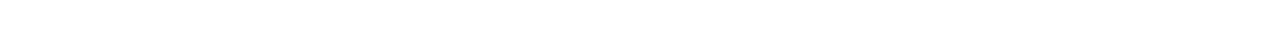
<file: contact.html>
<!DOCTYPE html>
<html lang="en">

<head>
    <meta charset="utf-8">
    <title>Gears & Pistons </title>
    <meta content="width=device-width, initial-scale=1.0" name="viewport">
    <meta content="" name="keywords">
    <meta content="" name="description">

    <!-- Favicon -->
    <link href="img/favicon.ico" rel="icon">

    <!-- Google Web Fonts -->
    <link rel="preconnect" href="https://fonts.googleapis.com">
    <link rel="preconnect" href="https://fonts.gstatic.com" crossorigin>
    <link href="https://fonts.googleapis.com/css2?family=Barlow:wght@600;700&family=Ubuntu:wght@400;500&display=swap" rel="stylesheet">

    <!-- Icon Font Stylesheet -->
    <link href="https://cdnjs.cloudflare.com/ajax/libs/font-awesome/5.10.0/css/all.min.css" rel="stylesheet">
    <link href="https://cdn.jsdelivr.net/npm/bootstrap-icons@1.4.1/font/bootstrap-icons.css" rel="stylesheet">

    <!-- Libraries Stylesheet -->
    <link href="lib/animate/animate.min.css" rel="stylesheet">
    <link href="lib/owlcarousel/assets/owl.carousel.min.css" rel="stylesheet">
    <link href="lib/tempusdominus/css/tempusdominus-bootstrap-4.min.css" rel="stylesheet" />

    <!-- Customized Bootstrap Stylesheet -->
    <link href="css/bootstrap.min.css" rel="stylesheet">
    <link rel="shortcut icon" type="x-icon" href="img/gears & piston.jpg">

    <!-- Template Stylesheet -->
    <link href="css/style.css" rel="stylesheet">
    <link rel="stylesheet" href="https://cdnjs.cloudflare.com/ajax/libs/font-awesome/5.15.3/css/all.min.css" integrity="sha512-xxx" crossorigin="anonymous" />
</head>

<body>
    <!-- Spinner Start -->
    <div id="spinner" class="show bg-white position-fixed translate-middle w-100 vh-100 top-50 start-50 d-flex align-items-center justify-content-center">
        <div class="spinner-border text-primary" style="width: 3rem; height: 3rem;" role="status">
            <span class="sr-only">Loading...</span>
        </div>
    </div>
    <!-- Spinner End -->


    <!-- Topbar Start -->
    <div class="container-fluid bg-light p-0">
        <div class="row gx-0 d-none d-lg-flex">
            <div class="col-lg-7 px-5 text-start">
                <div class="h-100 d-inline-flex align-items-center py-3 me-4">
                    <small class="fa fa-map-marker-alt text-primary me-2"></small>
                    <small>Coimbatore</small>
                </div>
                <div class="h-100 d-inline-flex align-items-center py-3">
                    <small class="far fa-clock text-primary me-2"></small>
                    <small>Mon - Fri : 09.00 AM - 09.00 PM</small>
                </div>
            </div>
            <div class="col-lg-5 px-5 text-end">
                <div class="h-100 d-inline-flex align-items-center py-3 me-4">
                    <small class="fa fa-phone-alt text-primary me-2"></small>
                    <small>  +91 8903-8903-80</small>
                </div>
                <div class="h-100 d-inline-flex align-items-center">
                    <a class="btn btn-sm-square bg-white text-primary me-1" href=""><i class="fab fa-facebook-f"></i></a>
                    <a class="btn btn-sm-square bg-white text-primary me-1" href=""><i class="fab fa-twitter"></i></a>
                    <a class="btn btn-sm-square bg-white text-primary me-1" href=""><i class="fab fa-linkedin-in"></i></a>
                    <a class="btn btn-sm-square bg-white text-primary me-0" href="https://instagram.com/gears_and_piston?igshid=YTQwZjQ0NmI0OA=="><i class="fab fa-instagram"></i></a>
                </div>
            </div>
        </div>
    </div>
    <!-- Topbar End -->


    <!-- Navbar Start -->
    <nav class="navbar navbar-expand-lg bg-white navbar-light shadow sticky-top p-0">
        <a href="index.html" class="navbar-brand d-flex align-items-center px-4 px-lg-5">
            <img class="gears" src="img/gears & piston.jpg" alt="">

        </a>
        <button type="button" class="navbar-toggler me-4" data-bs-toggle="collapse" data-bs-target="#navbarCollapse">
            <span class="navbar-toggler-icon"></span>
        </button>
        <div class="collapse navbar-collapse" id="navbarCollapse">
            <div class="navbar-nav ms-auto p-4 p-lg-0">
                <a href="index.html" class="nav-item nav-link active">Home</a>
                <a href="about.html" class="nav-item nav-link">About</a>
                <a href="service.html" class="nav-item nav-link">Services</a>
                <div class="nav-item dropdown">
                    <a href="#" class="nav-link dropdown-toggle" data-bs-toggle="dropdown">Pages</a>
                    <div class="dropdown-menu fade-up m-0">
                        <a href="booking.html" class="dropdown-item">Booking</a>
                        <a href="team.html" class="dropdown-item">Technicians</a>


                    </div>
                </div>
                <a href="contact.html" class="nav-item nav-link">Contact</a>
            </div>
            <a href="" class="btn btn-primary py-4 px-lg-5 d-none d-lg-block">Book A Service<i class="fa fa-arrow-right ms-3"></i></a>
        </div>
    </nav>
    <!-- Navbar End -->


    <!-- Page Header Start -->
    <div class="container-fluid page-header mb-5 p-0" style="background-image: url(img/carousel-bg-1.jpg);">
        <div class="container-fluid page-header-inner py-5">
            <div class="container text-center">
                <h1 class="display-3 text-white mb-3 animated slideInDown">Contact</h1>
                <nav aria-label="breadcrumb">
                    <ol class="breadcrumb justify-content-center text-uppercase">
                        <li class="breadcrumb-item"><a href="#">Home</a></li>
                        <li class="breadcrumb-item"><a href="#">Pages</a></li>
                        <li class="breadcrumb-item text-white active" aria-current="page">Contact</li>
                    </ol>
                </nav>
            </div>
        </div>
    </div>
    <!-- Page Header End -->


    <!-- Contact Start -->
    <div class="container-xxl py-5">
        <div class="container">
            <div class="text-center wow fadeInUp" data-wow-delay="0.1s">
                <h6 class="text-primary text-uppercase">// Contact Us //</h6>
                <h1 class="mb-5">Contact For Any Query</h1>
            </div>
            <div class="row g-4">
                <div class="col-12">
                    <div class="row gy-4">
                        <div class="col-md-4">
                            <div class="bg-light d-flex flex-column justify-content-center p-4">
                                <h5 class="text-uppercase">// Contact //</h5>
                                <p class="m-0"><i class="fa fa-phone-alt text-primary me-2"></i>+91 8903-8903-80</p>

                            </div>
                        </div>
                        <div class="col-md-4">
                            <div class="bg-light d-flex flex-column justify-content-center p-4">
                                <h5 class="text-uppercase">// Mail ID //</h5>
                                <p class="m-0"><i class="fa fa-envelope-open text-primary me-2"></i>gearsandpiston@mail.com</p>
                            </div>
                        </div>
                        <div class="col-md-4">
                            <div class="bg-light d-flex flex-column justify-content-center p-4">
                                <h5 class="text-uppercase">// Address//</h5>
                                <p class="m-0"><i class="fa fa-map-marker text-primary me-2"></i>320, Nanjundapuram Road, Coimbatore</p>


                            </div>
                        </div>
                    </div>
                </div>
                <div class="col-md-6 wow fadeIn" data-wow-delay="0.1s">
                    <iframe class="position-relative rounded w-100 h-100" src="https://www.google.com/maps/embed?pb=!1m18!1m12!1m3!1d3722.926612868386!2d76.99951797480806!3d10.984283989177387!2m3!1f0!2f0!3f0!3m2!1i1024!2i768!4f13.1!3m3!1m2!1s0x3ba859afbeeccd63%3A0x946272ea02eb86e4!2sThe%20Enfielders%20Hub-%20Exclusive%20BULLET%20service%20center!5e1!3m2!1sen!2sin!4v1704436691161!5m2!1sen!2sin"
                        frameborder="0" style="min-height: 350px; border:0;" allowfullscreen="" aria-hidden="false" tabindex="0"></iframe>
                </div>
                <div class="col-md-6">
                    <div class="wow fadeInUp" data-wow-delay="0.2s">
                        <h2 class="mb-4">Schedule Your Appointment Today</h2>
                        <form>
                            <div class="row g-3">
                                <div class="col-md-6">
                                    <div class="form-floating">
                                        <input type="text" class="form-control" id="name" placeholder="Your Name">
                                        <label for="name">Your Name</label>
                                    </div>
                                </div>
                                <div class="col-md-6">
                                    <div class="form-floating">
                                        <input type="email" class="form-control" id="email" placeholder="Your Email">
                                        <label for="email">Your Email</label>
                                    </div>
                                </div>
                                <div class="col-12">
                                    <div class="form-floating">
                                        <input type="text" class="form-control" id="subject" placeholder="Subject">
                                        <label for="subject">Subject</label>
                                    </div>
                                </div>
                                <div class="col-12">
                                    <div class="form-floating">
                                        <textarea class="form-control" placeholder="Leave a message here" id="message" style="height: 100px"></textarea>
                                        <label for="message">Message</label>
                                    </div>
                                </div>
                                <div class="col-12">
                                    <button class="btn btn-primary w-100 py-3" type="submit">Send Message</button>
                                </div>
                            </div>
                        </form>
                    </div>
                </div>
            </div>
        </div>
    </div>
    <!-- Contact End -->


    <!-- Footer Start -->
    <div class="container-fluid bg-dark text-light footer pt-5 mt-5 wow fadeIn" data-wow-delay="0.1s">
        <div class="container py-5">
            <div class="row g-5">
                <div class="col-lg-3 col-md-6">
                    <h4 class="text-light mb-4">Address</h4>
                    <p class="mb-2"><i class="fa fa-map-marker-alt me-3"></i> 320, Nanjundapuram Road,Ramanadhapuram Coimbatore</p>
                    <p class="mb-2"><i class="fa fa-phone-alt me-3"></i> +91 8903-8903-80</p>
                    <p class="mb-2"><i class="fa fa-envelope me-3"></i>gearsandpiston@mail.com</p>
                    <div class="d-flex pt-2">
                        <a class="btn btn-outline-light btn-social" href=""><i class="fab fa-twitter"></i></a>
                        <a class="btn btn-outline-light btn-social" href=""><i class="fab fa-facebook-f"></i></a>
                        <a class="btn btn-outline-light btn-social" href=""><i class="fab fa-youtube"></i></a>
                        <a class="btn btn-outline-light btn-social" href=""><i class="fab fa-linkedin-in"></i></a>
                    </div>
                </div>
                <div class="col-lg-3 col-md-6">
                    <h4 class="text-light mb-4">Opening Hours</h4>
                    <h6 class="text-light">Monday - Friday:</h6>
                    <p class="mb-4">09.00 AM - 09.00 PM</p>
                    <h6 class="text-light">Saturday - Sunday:</h6>
                    <p class="mb-0">09.00 AM - 12.00 PM</p>
                </div>
                <div class="col-lg-3 col-md-6">
                    <h4 class="text-light mb-4">Services</h4>
                    <a class="btn btn-link" href="">Diagnostic Test</a>
                    <a class="btn btn-link" href="">Engine Servicing</a>
                    <a class="btn btn-link" href="">Tires Replacement</a>
                    <a class="btn btn-link" href="">Oil Changing</a>

                </div>
                <div class="col-lg-3 col-md-6">
                    <h4 class="text-light mb-4">Newsletter</h4>
                    <p></p>
                    <div class="position-relative mx-auto" style="max-width: 400px;">
                        <input class="form-control border-0 w-100 py-3 ps-4 pe-5" type="text" placeholder="Your email">
                        <button type="button" class="btn btn-primary py-2 position-absolute top-0 end-0 mt-2 me-2">SignUp</button>
                    </div>
                </div>
            </div>
        </div>
        <div class="container">
            <div class="copyright">
                <div class="row">
                    <div class="col-md-6 text-center text-md-start mb-3 mb-md-0">
                        &copy;
                        <a class="border-bottom" href="#"></a>, All Right Reserved. Designed By
                        <a class="border-bottom" href=""></a>
                    </div>
                    <div class="col-md-6 text-center text-md-end">
                        <div class="footer-menu">
                            <a href="">Home</a>
                            <a href="">Cookies</a>
                            <a href="">Help</a>
                            <a href="">FQAs</a>
                        </div>
                    </div>
                </div>
            </div>
        </div>
    </div>
    <!-- Footer End -->


    <!-- Back to Top -->
    <a href="#" class="btn btn-lg btn-primary btn-lg-square back-to-top"><i class="bi bi-arrow-up"></i></a>


    <!-- JavaScript Libraries -->
    <script src="https://code.jquery.com/jquery-3.4.1.min.js"></script>
    <script src="https://cdn.jsdelivr.net/npm/bootstrap@5.0.0/dist/js/bootstrap.bundle.min.js"></script>
    <script src="lib/wow/wow.min.js"></script>
    <script src="lib/easing/easing.min.js"></script>
    <script src="lib/waypoints/waypoints.min.js"></script>
    <script src="lib/counterup/counterup.min.js"></script>
    <script src="lib/owlcarousel/owl.carousel.min.js"></script>
    <script src="lib/tempusdominus/js/moment.min.js"></script>
    <script src="lib/tempusdominus/js/moment-timezone.min.js"></script>
    <script src="lib/tempusdominus/js/tempusdominus-bootstrap-4.min.js"></script>

    <!-- Template Javascript -->
    <script src="js/main.js"></script>
</body>

</html>
</file>
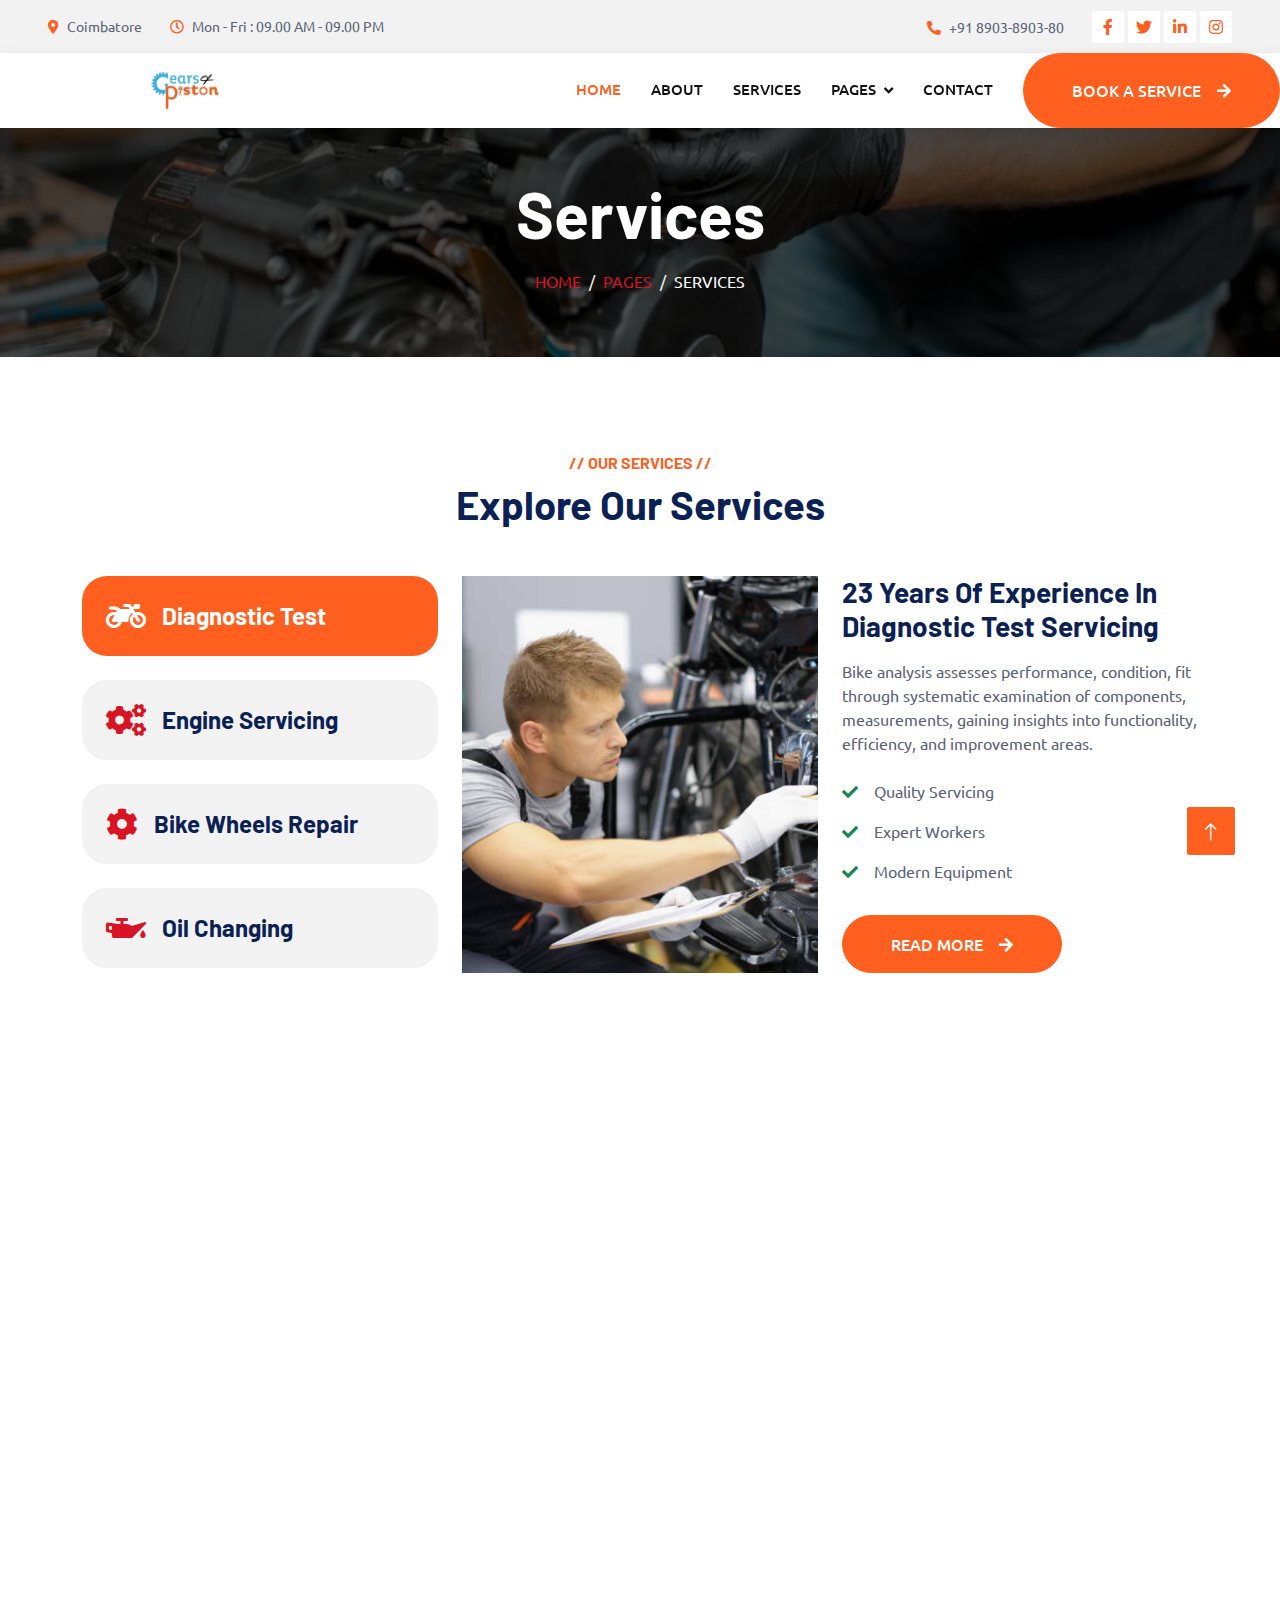
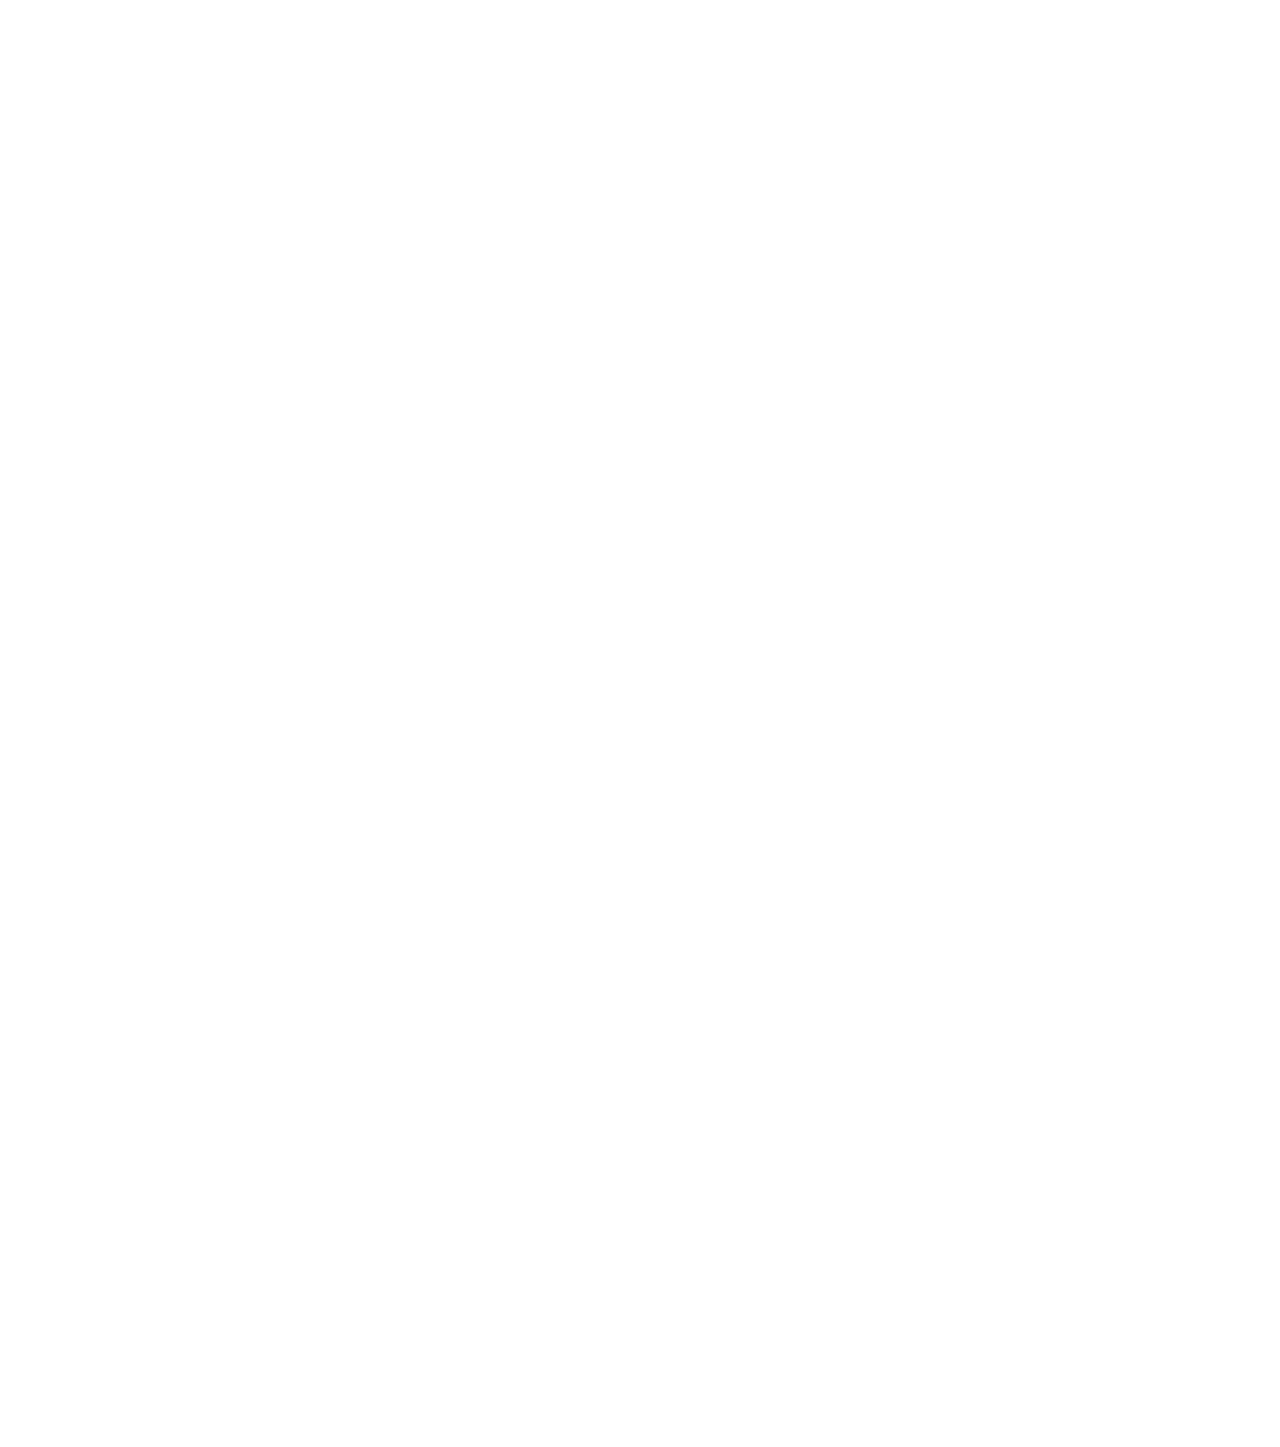
<file: service.html>
<!DOCTYPE html>
<html lang="en">

<head>
    <meta charset="utf-8">
    <title>Gears & Pistons </title>
    <meta content="width=device-width, initial-scale=1.0" name="viewport">
    <meta content="" name="keywords">
    <meta content="" name="description">

    <!-- Favicon -->
    <link href="img/favicon.ico" rel="icon">
    <link rel="shortcut icon" type="x-icon" href="img/gears & piston.jpg">

    <!-- Google Web Fonts -->
    <link rel="preconnect" href="https://fonts.googleapis.com">
    <link rel="preconnect" href="https://fonts.gstatic.com" crossorigin>
    <link href="https://fonts.googleapis.com/css2?family=Barlow:wght@600;700&family=Ubuntu:wght@400;500&display=swap" rel="stylesheet">

    <!-- Icon Font Stylesheet -->
    <link href="https://cdnjs.cloudflare.com/ajax/libs/font-awesome/5.10.0/css/all.min.css" rel="stylesheet">
    <link href="https://cdn.jsdelivr.net/npm/bootstrap-icons@1.4.1/font/bootstrap-icons.css" rel="stylesheet">

    <!-- Libraries Stylesheet -->
    <link href="lib/animate/animate.min.css" rel="stylesheet">
    <link href="lib/owlcarousel/assets/owl.carousel.min.css" rel="stylesheet">
    <link href="lib/tempusdominus/css/tempusdominus-bootstrap-4.min.css" rel="stylesheet" />

    <!-- Customized Bootstrap Stylesheet -->
    <link href="css/bootstrap.min.css" rel="stylesheet">

    <!-- Template Stylesheet -->
    <link href="css/style.css" rel="stylesheet">
    <link rel="stylesheet" href="https://cdnjs.cloudflare.com/ajax/libs/font-awesome/5.15.3/css/all.min.css" integrity="sha512-xxx" crossorigin="anonymous" />
</head>

<body>
    <!-- Spinner Start -->
    <div id="spinner" class="show bg-white position-fixed translate-middle w-100 vh-100 top-50 start-50 d-flex align-items-center justify-content-center">
        <div class="spinner-border text-primary" style="width: 3rem; height: 3rem;" role="status">
            <span class="sr-only">Loading...</span>
        </div>
    </div>
    <!-- Spinner End -->


    <!-- Topbar Start -->
    <div class="container-fluid bg-light p-0">
        <div class="row gx-0 d-none d-lg-flex">
            <div class="col-lg-7 px-5 text-start">
                <div class="h-100 d-inline-flex align-items-center py-3 me-4">
                    <small class="fa fa-map-marker-alt text-primary me-2"></small>
                    <small>Coimbatore</small>
                </div>
                <div class="h-100 d-inline-flex align-items-center py-3">
                    <small class="far fa-clock text-primary me-2"></small>
                    <small>Mon - Fri : 09.00 AM - 09.00 PM</small>
                </div>
            </div>
            <div class="col-lg-5 px-5 text-end">
                <div class="h-100 d-inline-flex align-items-center py-3 me-4">
                    <small class="fa fa-phone-alt text-primary me-2"></small>
                    <small>  +91 8903-8903-80</small>
                </div>
                <div class="h-100 d-inline-flex align-items-center">
                    <a class="btn btn-sm-square bg-white text-primary me-1" href=""><i class="fab fa-facebook-f"></i></a>
                    <a class="btn btn-sm-square bg-white text-primary me-1" href=""><i class="fab fa-twitter"></i></a>
                    <a class="btn btn-sm-square bg-white text-primary me-1" href=""><i class="fab fa-linkedin-in"></i></a>
                    <a class="btn btn-sm-square bg-white text-primary me-0" href="https://instagram.com/gears_and_piston?igshid=YTQwZjQ0NmI0OA=="><i class="fab fa-instagram"></i></a>
                </div>
            </div>
        </div>
    </div>
    <!-- Topbar End -->


    <!-- Navbar Start -->
    <nav class="navbar navbar-expand-lg bg-white navbar-light shadow sticky-top p-0">
        <a href="index.html" class="navbar-brand d-flex align-items-center px-4 px-lg-5">
            <img class="gears" src="img/gears & piston.jpg" alt="">

        </a>
        <button type="button" class="navbar-toggler me-4" data-bs-toggle="collapse" data-bs-target="#navbarCollapse">
            <span class="navbar-toggler-icon"></span>
        </button>
        <div class="collapse navbar-collapse" id="navbarCollapse">
            <div class="navbar-nav ms-auto p-4 p-lg-0">
                <a href="index.html" class="nav-item nav-link active">Home</a>
                <a href="about.html" class="nav-item nav-link">About</a>
                <a href="service.html" class="nav-item nav-link">Services</a>
                <div class="nav-item dropdown">
                    <a href="#" class="nav-link dropdown-toggle" data-bs-toggle="dropdown">Pages</a>
                    <div class="dropdown-menu fade-up m-0">
                        <a href="booking.html" class="dropdown-item">Booking</a>
                        <a href="team.html" class="dropdown-item">Technicians</a>


                    </div>
                </div>
                <a href="contact.html" class="nav-item nav-link">Contact</a>
            </div>
            <a href="" class="btn btn-primary py-4 px-lg-5 d-none d-lg-block">Book A Service<i class="fa fa-arrow-right ms-3"></i></a>
        </div>
    </nav>
    <!-- Navbar End -->


    <!-- Page Header Start -->
    <div class="container-fluid page-header mb-5 p-0" style="background-image: url(img/carousel-bg-2.jpg);">
        <div class="container-fluid page-header-inner py-5">
            <div class="container text-center">
                <h1 class="display-3 text-white mb-3 animated slideInDown">Services</h1>
                <nav aria-label="breadcrumb">
                    <ol class="breadcrumb justify-content-center text-uppercase">
                        <li class="breadcrumb-item"><a href="#">Home</a></li>
                        <li class="breadcrumb-item"><a href="#">Pages</a></li>
                        <li class="breadcrumb-item text-white active" aria-current="page">Services</li>
                    </ol>
                </nav>
            </div>
        </div>
    </div>
    <!-- Page Header End -->


    <!-- Service Start -->
    <div class="container-xxl service py-5">
        <div class="container">
            <div class="text-center wow fadeInUp" data-wow-delay="0.1s">
                <h6 class="text-primary text-uppercase">// Our Services //</h6>
                <h1 class="mb-5">Explore Our Services</h1>
            </div>
            <div class="row g-4 wow fadeInUp" data-wow-delay="0.3s">
                <div class="col-lg-4">
                    <div class="nav w-100 nav-pills me-4">
                        <button class="nav-link w-100 d-flex align-items-center text-start p-4 mb-4 active" data-bs-toggle="pill" data-bs-target="#tab-pane-1" type="button">
                            <i class="fa fa-motorcycle fa-2x me-3"></i>
                            <h4 class="m-0">Diagnostic Test</h4>
                        </button>
                        <button class="nav-link w-100 d-flex align-items-center text-start p-4 mb-4" data-bs-toggle="pill" data-bs-target="#tab-pane-2" type="button">
                            <i class="fa fa-cogs fa-2x me-3"></i>
                            <h4 class="m-0">Engine Servicing</h4>
                        </button>
                        <button class="nav-link w-100 d-flex align-items-center text-start p-4 mb-4" data-bs-toggle="pill" data-bs-target="#tab-pane-3" type="button">
                            <i class="fa fa-cog fa-2x me-3"></i>
                            <h4 class="m-0">Bike Wheels Repair</h4>
                        </button>
                        <button class="nav-link w-100 d-flex align-items-center text-start p-4 mb-0" data-bs-toggle="pill" data-bs-target="#tab-pane-4" type="button">
                            <i class="fa fa-oil-can fa-2x me-3"></i>
                            <h4 class="m-0">Oil Changing</h4>
                        </button>
                    </div>
                </div>
                <div class="col-lg-8">
                    <div class="tab-content w-100">
                        <div class="tab-pane fade show active" id="tab-pane-1">
                            <div class="row g-4">
                                <div class="col-md-6" style="min-height: 350px;">
                                    <div class="position-relative h-100">
                                        <img class="position-absolute img-fluid w-100 h-100" src="img/service-1.jpg" style="object-fit: cover;" alt="">
                                    </div>
                                </div>
                                <div class="col-md-6">
                                    <h3 class="mb-3">23 Years Of Experience In Diagnostic Test Servicing</h3>
                                    <p class="mb-4">
                                        Bike analysis assesses performance, condition, fit through systematic examination of components, measurements, gaining insights into functionality, efficiency, and improvement areas.</p>
                                    <p><i class="fa fa-check text-success me-3"></i>Quality Servicing</p>
                                    <p><i class="fa fa-check text-success me-3"></i>Expert Workers</p>
                                    <p><i class="fa fa-check text-success me-3"></i>Modern Equipment</p>
                                    <a href="" class="btn btn-primary py-3 px-5 mt-3">Read More<i class="fa fa-arrow-right ms-3"></i></a>
                                </div>
                            </div>
                        </div>
                        <div class="tab-pane fade" id="tab-pane-2">
                            <div class="row g-4">
                                <div class="col-md-6" style="min-height: 350px;">
                                    <div class="position-relative h-100">
                                        <img class="position-absolute img-fluid w-100 h-100" src="img/service-2.jpg" style="object-fit: cover;" alt="">
                                    </div>
                                </div>
                                <div class="col-md-6">
                                    <h3 class="mb-3">23 Years Of Experience In Engine Servicing</h3>
                                    <p class="mb-4">
                                        Repairing bike parts involves identifying, assessing damage, implementing necessary fixes to damaged or malfunctioning components, restoring their functionality.</p>
                                    <p><i class="fa fa-check text-success me-3"></i>Quality Servicing</p>
                                    <p><i class="fa fa-check text-success me-3"></i>Expert Workers</p>
                                    <p><i class="fa fa-check text-success me-3"></i>Modern Equipment</p>
                                    <a href="" class="btn btn-primary py-3 px-5 mt-3">Read More<i class="fa fa-arrow-right ms-3"></i></a>
                                </div>
                            </div>
                        </div>
                        <div class="tab-pane fade" id="tab-pane-3">
                            <div class="row g-4">
                                <div class="col-md-6" style="min-height: 350px;">
                                    <div class="position-relative h-100">
                                        <img class="position-absolute img-fluid w-100 h-100" src="img/service-3.jpg" style="object-fit: cover;" alt="">
                                    </div>
                                </div>
                                <div class="col-md-6">
                                    <h3 class="mb-3">23 Years Of Experience In Bike Wheels Repair Servicing</h3>
                                    <p class="mb-4">
                                        Wheel and tire repair includes truing, spoke replacement, hub adjustments, puncture fixes, ensuring integrity, alignment, and reliable performance. Also, maintenance for proper suspension function.</p>
                                    <p><i class="fa fa-check text-success me-3"></i>Quality Servicing</p>
                                    <p><i class="fa fa-check text-success me-3"></i>Expert Workers</p>
                                    <p><i class="fa fa-check text-success me-3"></i>Modern Equipment</p>
                                    <a href="" class="btn btn-primary py-3 px-5 mt-3">Read More<i class="fa fa-arrow-right ms-3"></i></a>
                                </div>
                            </div>
                        </div>
                        <div class="tab-pane fade" id="tab-pane-4">
                            <div class="row g-4">
                                <div class="col-md-6" style="min-height: 350px;">
                                    <div class="position-relative h-100">
                                        <img class="position-absolute img-fluid w-100 h-100" src="img/service-4.jpg" style="object-fit: cover;" alt="">
                                    </div>
                                </div>
                                <div class="col-md-6">
                                    <h3 class="mb-3">23 Years Of Experience In Auto oil Servicing</h3>
                                    <p class="mb-4">
                                        Efficient oil change service: drain old oil, replace filter, add fresh oil. Enhance engine performance, ensure longevity, and smooth operation.filter replace, fresh oil, boost performance, longevity.</p>
                                    <p><i class="fa fa-check text-success me-3"></i>Quality Servicing</p>
                                    <p><i class="fa fa-check text-success me-3"></i>Expert Workers</p>
                                    <p><i class="fa fa-check text-success me-3"></i>Modern Equipment</p>
                                    <a href="" class="btn btn-primary py-3 px-5 mt-3">Read More<i class="fa fa-arrow-right ms-3"></i></a>
                                </div>
                            </div>
                        </div>
                    </div>
                </div>
            </div>
        </div>
    </div>
    <!-- Service End -->


    <!-- Booking Start -->
    <div class="container-fluid bg-secondary booking my-5 wow fadeInUp" data-wow-delay="0.1s">
        <div class="container">
            <div class="row gx-5">
                <div class="col-lg-6 py-5">
                    <div class="py-5">
                        <h1 class="text-white mb-4">Why Choose Us</h1>
                        <p class="text-white mb-0">Our priority is your satisfaction. We listen to your specific needs and concerns and tailor our services accordingly. We take the time to understand your bike and your riding style to provide personalized recommendations and solutions.
                            Your happiness with our service is our ultimate goal.We understand that your time is valuable. That’s why we offer convenient options to make your bike service hassle-free. You can choose to bring your bike to our well-equipped
                            workshop, or take advantage of our mobile service that brings the expertise to your doorstep. </p>
                    </div>
                </div>
                <div class="col-lg-6">
                    <div class="bg-primary h-100 d-flex flex-column justify-content-center text-center p-5 wow zoomIn" data-wow-delay="0.6s">
                        <h1 class="text-white mb-4">Book For A Service</h1>
                        <form>
                            <div class="row g-3">
                                <div class="col-12 col-sm-6">
                                    <input type="text" class="form-control border-0" placeholder="Your Name" style="height: 55px;">
                                </div>
                                <div class="col-12 col-sm-6">
                                    <input type="email" class="form-control border-0" placeholder="Your Email" style="height: 55px;">
                                </div>
                                <div class="col-12 col-sm-6">
                                    <select class="form-select border-0" style="height: 55px;">
                                        <option selected>Select A Service</option>
                                        <option value="1">Service 1</option>
                                        <option value="2">Service 2</option>
                                        <option value="3">Service 3</option>
                                    </select>
                                </div>
                                <div class="col-12 col-sm-6">
                                    <div class="date" id="date1" data-target-input="nearest">
                                        <input type="text" class="form-control border-0 datetimepicker-input" placeholder="Service Date" data-target="#date1" data-toggle="datetimepicker" style="height: 55px;">
                                    </div>
                                </div>
                                <div class="col-12">
                                    <textarea class="form-control border-0" placeholder="Special Request"></textarea>
                                </div>
                                <div class="col-12">
                                    <button class="btn btn-secondary w-100 py-3" type="submit">Book Now</button>
                                </div>
                            </div>
                        </form>
                    </div>
                </div>
            </div>
        </div>
    </div>
    <!-- Booking End -->
    <div class="container-xxl py-5 wow fadeInUp" data-wow-delay="0.1s">
        <div class="container">
            <div class="text-center">
                <h6 class="text-primary text-uppercase">// MULTI BRAND //</h6>
                <h1 class="mb-5">The Brands Deal's With</h1>
            </div>
            <div class="owl-carousel testimonial-carousel position-relative">
                <div class="testimonial-item text-center">
                    <img class="" src="img/Hero.png" style="width: 150px; height: 100px;">

                </div>
                <div class="testimonial-item text-center">
                    <img class="" src="img/bajaj.png" style="width: 150px; height: 100px;">

                </div>
                <div class="testimonial-item text-center">
                    <img class="" src="img/yamaha.png" style="width: 150px; height: 100px;">

                </div>
                <div class="testimonial-item text-center">
                    <img class="" src="img/Suzuki.png" style="width: 150px; height: 100px;">

                </div>
                <div class="testimonial-item text-center">
                    <img class="" src="img/Hero.png" style="width: 150px; height: 100px;">

                </div>
                <div class="testimonial-item text-center">
                    <img class="" src="img/TVS.png" style="width: 150px; height: 100px;">

                </div>
            </div>
        </div>
    </div>


    <!-- Testimonial Start -->
    <div class="container-xxl py-5 wow fadeInUp" data-wow-delay="0.1s">
        <div class="container">
            <div class="text-center">
                <h6 class="text-primary text-uppercase">// Testimonial //</h6>
                <h1 class="mb-5">customer reviews!</h1>
            </div>
            <div class="owl-carousel testimonial-carousel position-relative">
                <div class="testimonial-item text-center">
                    <img class="bg-light rounded-circle p-2 mx-auto mb-3" src="img/testimonial-1.jpg" style="width: 80px; height: 80px;">
                    <h5 class="mb-0">priya </h5>
                    <p></p>
                    <div class="testimonial-text bg-light text-center p-4">
                        <p class="mb-0">
                            "Exceptional bike service—quick, reliable, and transparent. Skilled mechanics addressed issues promptly, and my bike runs smoothly. Fair pricing and efficient turnaround. Highly recommended for trustworthy bike maintenance."





                        </p>
                    </div>
                </div>
                <div class="testimonial-item text-center">
                    <img class="bg-light rounded-circle p-2 mx-auto mb-3" src="img/testimonial-2.jpg" style="width: 80px; height: 80px;">
                    <h5 class="mb-0">Amit Sharma</h5>
                    <p></p>
                    <div class="testimonial-text bg-light text-center p-4">
                        <p class="mb-0">
                            "Exceptional bike service—quick, reliable, and transparent. Skilled mechanics addressed issues promptly, and my bike runs smoothly. Fair pricing and efficient turnaround. Highly recommended for trustworthy bike maintenance."





                        </p>
                    </div>
                </div>
                <div class="testimonial-item text-center">
                    <img class="bg-light rounded-circle p-2 mx-auto mb-3" src="img/testimonial-3.jpg" style="width: 80px; height: 80px;">
                    <h5 class="mb-0">Rajiv Singh</h5>
                    <p></p>
                    <div class="testimonial-text bg-light text-center p-4">
                        <p class="mb-0">
                            "Exceptional bike service—quick, reliable, and transparent. Skilled mechanics addressed issues promptly, and my bike runs smoothly. Fair pricing and efficient turnaround. Highly recommended for trustworthy bike maintenance."





                        </p>
                    </div>
                </div>
                <div class="testimonial-item text-center">
                    <img class="bg-light rounded-circle p-2 mx-auto mb-3" src="img/testimonial-4.jpg" style="width: 80px; height: 80px;">
                    <h5 class="mb-0">Anita Kapoor</h5>
                    <p></p>
                    <div class="testimonial-text bg-light text-center p-4">
                        <p class="mb-0">
                            "Exceptional bike service—quick, reliable, and transparent. Skilled mechanics addressed issues promptly, and my bike runs smoothly. Fair pricing and efficient turnaround. Highly recommended for trustworthy bike maintenance."





                        </p>
                    </div>
                </div>
            </div>
        </div>
    </div>
    <!-- Testimonial End -->


    <!-- Footer Start -->
    <div class="container-fluid bg-dark text-light footer pt-5 mt-5 wow fadeIn" data-wow-delay="0.1s">
        <div class="container py-5">
            <div class="row g-5">
                <div class="col-lg-3 col-md-6">
                    <h4 class="text-light mb-4">Address</h4>
                    <p class="mb-2"><i class="fa fa-map-marker-alt me-3"></i> 320, Nanjundapuram Road,Ramanadhapuram Coimbatore</p>
                    <p class="mb-2"><i class="fa fa-phone-alt me-3"></i> +91 8903-8903-80</p>
                    <p class="mb-2"><i class="fa fa-envelope me-3"></i>gearsandpiston@mail.com</p>
                    <div class="d-flex pt-2">
                        <a class="btn btn-outline-light btn-social" href=""><i class="fab fa-twitter"></i></a>
                        <a class="btn btn-outline-light btn-social" href=""><i class="fab fa-facebook-f"></i></a>
                        <a class="btn btn-outline-light btn-social" href=""><i class="fab fa-youtube"></i></a>
                        <a class="btn btn-outline-light btn-social" href=""><i class="fab fa-linkedin-in"></i></a>
                    </div>
                </div>
                <div class="col-lg-3 col-md-6">
                    <h4 class="text-light mb-4">Opening Hours</h4>
                    <h6 class="text-light">Monday - Friday:</h6>
                    <p class="mb-4">09.00 AM - 09.00 PM</p>
                    <h6 class="text-light">Saturday - Sunday:</h6>
                    <p class="mb-0">09.00 AM - 12.00 PM</p>
                </div>
                <div class="col-lg-3 col-md-6">
                    <h4 class="text-light mb-4">Services</h4>
                    <a class="btn btn-link" href="">Diagnostic Test</a>
                    <a class="btn btn-link" href="">Engine Servicing</a>
                    <a class="btn btn-link" href="">Tires Replacement</a>
                    <a class="btn btn-link" href="">Oil Changing</a>

                </div>
                <div class="col-lg-3 col-md-6">
                    <h4 class="text-light mb-4">Newsletter</h4>
                    <p></p>
                    <div class="position-relative mx-auto" style="max-width: 400px;">
                        <input class="form-control border-0 w-100 py-3 ps-4 pe-5" type="text" placeholder="Your email">
                        <button type="button" class="btn btn-primary py-2 position-absolute top-0 end-0 mt-2 me-2">SignUp</button>
                    </div>
                </div>
            </div>
        </div>
        <div class="container">
            <div class="copyright">
                <div class="row">
                    <div class="col-md-6 text-center text-md-start mb-3 mb-md-0">
                        &copy;
                        <a class="border-bottom" href="#"></a>, All Right Reserved. Designed By
                        <a class="border-bottom" href=""></a>
                    </div>
                    <div class="col-md-6 text-center text-md-end">
                        <div class="footer-menu">
                            <a href="">Home</a>
                            <a href="">Cookies</a>
                            <a href="">Help</a>
                            <a href="">FQAs</a>
                        </div>
                    </div>
                </div>
            </div>
        </div>
    </div>
    <!-- Footer End -->


    <!-- Back to Top -->
    <a href="#" class="btn btn-lg btn-primary btn-lg-square back-to-top"><i class="bi bi-arrow-up"></i></a>


    <!-- JavaScript Libraries -->
    <script src="https://code.jquery.com/jquery-3.4.1.min.js"></script>
    <script src="https://cdn.jsdelivr.net/npm/bootstrap@5.0.0/dist/js/bootstrap.bundle.min.js"></script>
    <script src="lib/wow/wow.min.js"></script>
    <script src="lib/easing/easing.min.js"></script>
    <script src="lib/waypoints/waypoints.min.js"></script>
    <script src="lib/counterup/counterup.min.js"></script>
    <script src="lib/owlcarousel/owl.carousel.min.js"></script>
    <script src="lib/tempusdominus/js/moment.min.js"></script>
    <script src="lib/tempusdominus/js/moment-timezone.min.js"></script>
    <script src="lib/tempusdominus/js/tempusdominus-bootstrap-4.min.js"></script>

    <!-- Template Javascript -->
    <script src="js/main.js"></script>
</body>

</html>
</file>
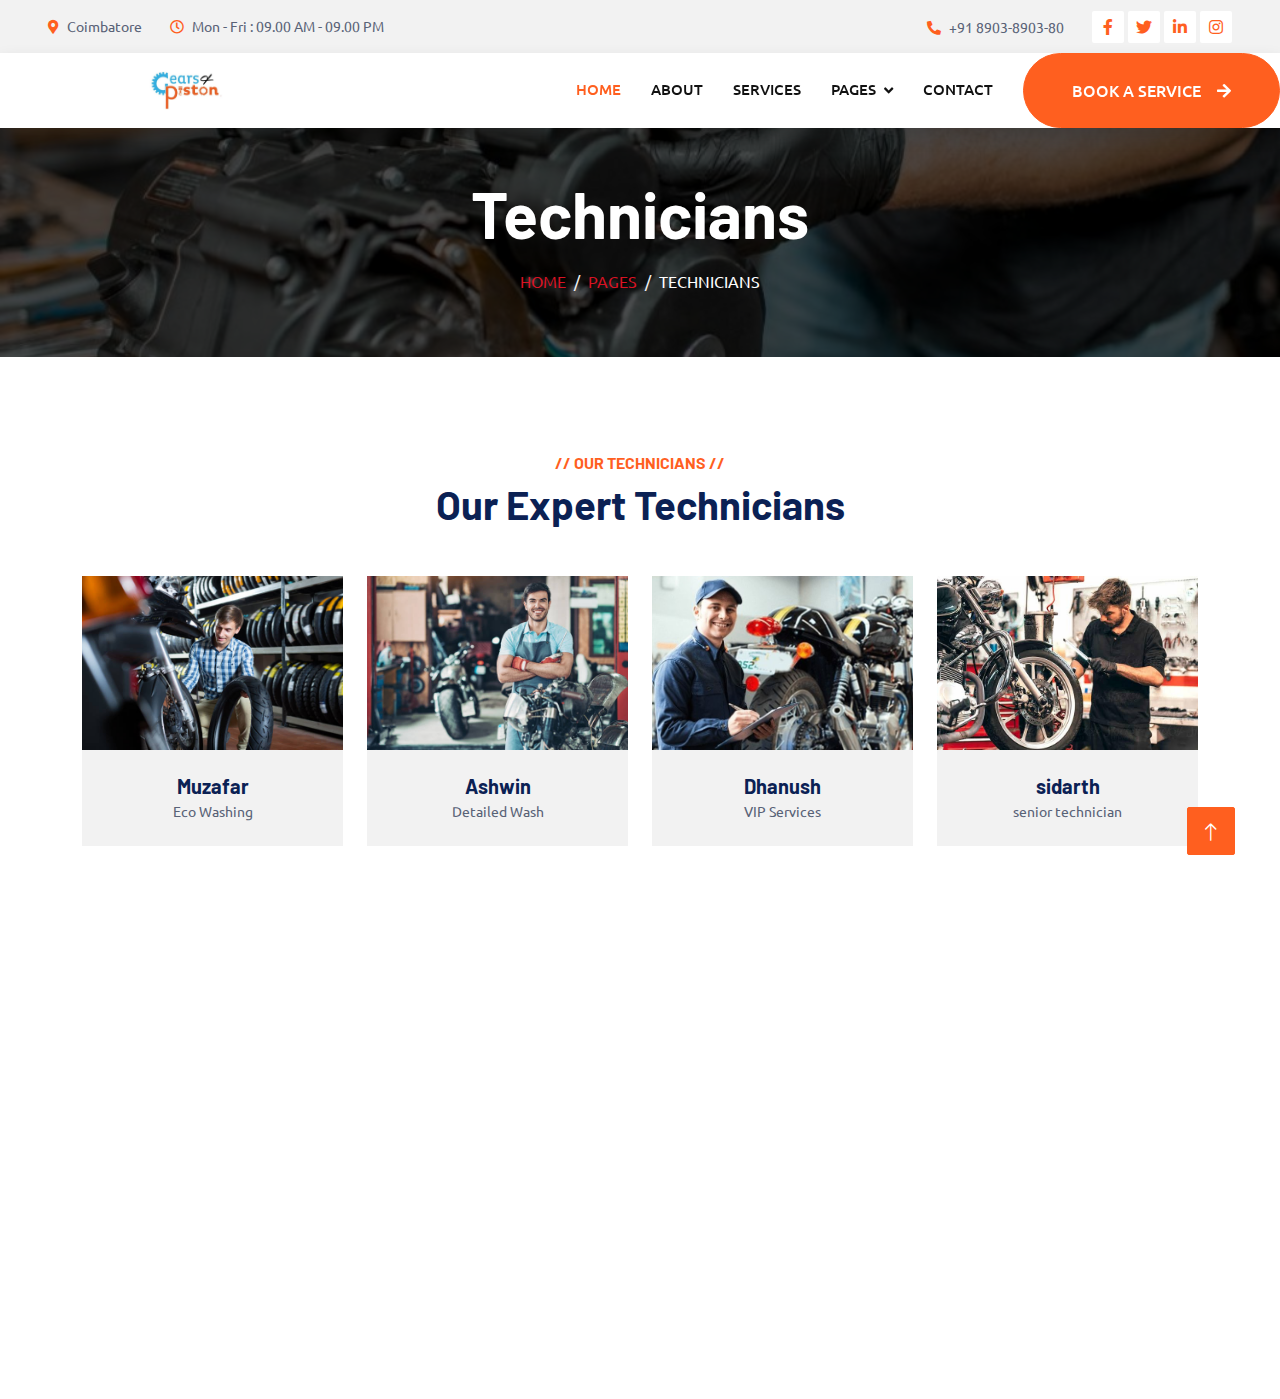
<file: team.html>
<!DOCTYPE html>
<html lang="en">

<head>
    <meta charset="utf-8">
    <title>Gears & Pistons </title>
    <meta content="width=device-width, initial-scale=1.0" name="viewport">
    <meta content="" name="keywords">
    <meta content="" name="description">
    <link rel="shortcut icon" type="x-icon" href="img/gears & piston.jpg">

    <!-- Favicon -->
    <link href="img/favicon.ico" rel="icon">

    <!-- Google Web Fonts -->
    <link rel="preconnect" href="https://fonts.googleapis.com">
    <link rel="preconnect" href="https://fonts.gstatic.com" crossorigin>
    <link href="https://fonts.googleapis.com/css2?family=Barlow:wght@600;700&family=Ubuntu:wght@400;500&display=swap" rel="stylesheet">

    <!-- Icon Font Stylesheet -->
    <link href="https://cdnjs.cloudflare.com/ajax/libs/font-awesome/5.10.0/css/all.min.css" rel="stylesheet">
    <link href="https://cdn.jsdelivr.net/npm/bootstrap-icons@1.4.1/font/bootstrap-icons.css" rel="stylesheet">

    <!-- Libraries Stylesheet -->
    <link href="lib/animate/animate.min.css" rel="stylesheet">
    <link href="lib/owlcarousel/assets/owl.carousel.min.css" rel="stylesheet">
    <link href="lib/tempusdominus/css/tempusdominus-bootstrap-4.min.css" rel="stylesheet" />

    <!-- Customized Bootstrap Stylesheet -->
    <link href="css/bootstrap.min.css" rel="stylesheet">

    <!-- Template Stylesheet -->
    <link href="css/style.css" rel="stylesheet">
    <link rel="stylesheet" href="https://cdnjs.cloudflare.com/ajax/libs/font-awesome/5.15.3/css/all.min.css" integrity="sha512-xxx" crossorigin="anonymous" />
</head>

<body>
    <!-- Spinner Start -->
    <div id="spinner" class="show bg-white position-fixed translate-middle w-100 vh-100 top-50 start-50 d-flex align-items-center justify-content-center">
        <div class="spinner-border text-primary" style="width: 3rem; height: 3rem;" role="status">
            <span class="sr-only">Loading...</span>
        </div>
    </div>
    <!-- Spinner End -->


    <!-- Topbar Start -->
    <div class="container-fluid bg-light p-0">
        <div class="row gx-0 d-none d-lg-flex">
            <div class="col-lg-7 px-5 text-start">
                <div class="h-100 d-inline-flex align-items-center py-3 me-4">
                    <small class="fa fa-map-marker-alt text-primary me-2"></small>
                    <small>Coimbatore</small>
                </div>
                <div class="h-100 d-inline-flex align-items-center py-3">
                    <small class="far fa-clock text-primary me-2"></small>
                    <small>Mon - Fri : 09.00 AM - 09.00 PM</small>
                </div>
            </div>
            <div class="col-lg-5 px-5 text-end">
                <div class="h-100 d-inline-flex align-items-center py-3 me-4">
                    <small class="fa fa-phone-alt text-primary me-2"></small>
                    <small>  +91 8903-8903-80</small>
                </div>
                <div class="h-100 d-inline-flex align-items-center">
                    <a class="btn btn-sm-square bg-white text-primary me-1" href=""><i class="fab fa-facebook-f"></i></a>
                    <a class="btn btn-sm-square bg-white text-primary me-1" href=""><i class="fab fa-twitter"></i></a>
                    <a class="btn btn-sm-square bg-white text-primary me-1" href=""><i class="fab fa-linkedin-in"></i></a>
                    <a class="btn btn-sm-square bg-white text-primary me-0" href="https://instagram.com/gears_and_piston?igshid=YTQwZjQ0NmI0OA=="><i class="fab fa-instagram"></i></a>
                </div>
            </div>
        </div>
    </div>
    <!-- Topbar End -->


    <!-- Navbar Start -->
    <nav class="navbar navbar-expand-lg bg-white navbar-light shadow sticky-top p-0">
        <a href="index.html" class="navbar-brand d-flex align-items-center px-4 px-lg-5">
            <img class="gears" src="img/gears & piston.jpg" alt="">

        </a>
        <button type="button" class="navbar-toggler me-4" data-bs-toggle="collapse" data-bs-target="#navbarCollapse">
            <span class="navbar-toggler-icon"></span>
        </button>
        <div class="collapse navbar-collapse" id="navbarCollapse">
            <div class="navbar-nav ms-auto p-4 p-lg-0">
                <a href="index.html" class="nav-item nav-link active">Home</a>
                <a href="about.html" class="nav-item nav-link">About</a>
                <a href="service.html" class="nav-item nav-link">Services</a>
                <div class="nav-item dropdown">
                    <a href="#" class="nav-link dropdown-toggle" data-bs-toggle="dropdown">Pages</a>
                    <div class="dropdown-menu fade-up m-0">
                        <a href="booking.html" class="dropdown-item">Booking</a>
                        <a href="team.html" class="dropdown-item">Technicians</a>


                    </div>
                </div>
                <a href="contact.html" class="nav-item nav-link">Contact</a>
            </div>
            <a href="" class="btn btn-primary py-4 px-lg-5 d-none d-lg-block">Book A Service<i class="fa fa-arrow-right ms-3"></i></a>
        </div>
    </nav>
    <!-- Navbar End -->


    <!-- Page Header Start -->
    <div class="container-fluid page-header mb-5 p-0" style="background-image: url(img/carousel-bg-2.jpg);">
        <div class="container-fluid page-header-inner py-5">
            <div class="container text-center">
                <h1 class="display-3 text-white mb-3 animated slideInDown">Technicians</h1>
                <nav aria-label="breadcrumb">
                    <ol class="breadcrumb justify-content-center text-uppercase">
                        <li class="breadcrumb-item"><a href="#">Home</a></li>
                        <li class="breadcrumb-item"><a href="#">Pages</a></li>
                        <li class="breadcrumb-item text-white active" aria-current="page">Technicians</li>
                    </ol>
                </nav>
            </div>
        </div>
    </div>
    <!-- Page Header End -->


    <!-- Team Start -->
    <div class="container-xxl py-5">
        <div class="container">
            <div class="text-center wow fadeInUp" data-wow-delay="0.1s">
                <h6 class="text-primary text-uppercase">// Our Technicians //</h6>
                <h1 class="mb-5">Our Expert Technicians</h1>
            </div>
            <div class="row g-4">
                <div class="col-lg-3 col-md-6 wow fadeInUp" data-wow-delay="0.1s">
                    <div class="team-item">
                        <div class="position-relative overflow-hidden">
                            <img class="img-fluid" src="img/team-1.jpg" alt="">
                            <div class="team-overlay position-absolute start-0 top-0 w-100 h-100">
                                <a class="btn btn-square mx-1" href=""><i class="fab fa-facebook-f"></i></a>
                                <a class="btn btn-square mx-1" href=""><i class="fab fa-twitter"></i></a>
                                <a class="btn btn-square mx-1" href=""><i class="fab fa-instagram"></i></a>
                            </div>
                        </div>
                        <div class="bg-light text-center p-4">
                            <h5 class="fw-bold mb-0">Muzafar</h5>
                            <small>Eco Washing
                            </small>
                        </div>
                    </div>
                </div>
                <div class="col-lg-3 col-md-6 wow fadeInUp" data-wow-delay="0.3s">
                    <div class="team-item">
                        <div class="position-relative overflow-hidden">
                            <img class="img-fluid" src="img/team-2.jpg" alt="">
                            <div class="team-overlay position-absolute start-0 top-0 w-100 h-100">
                                <a class="btn btn-square mx-1" href=""><i class="fab fa-facebook-f"></i></a>
                                <a class="btn btn-square mx-1" href=""><i class="fab fa-twitter"></i></a>
                                <a class="btn btn-square mx-1" href=""><i class="fab fa-instagram"></i></a>
                            </div>
                        </div>
                        <div class="bg-light text-center p-4">
                            <h5 class="fw-bold mb-0">Ashwin</h5>
                            <small>Detailed Wash
                            </small>
                        </div>
                    </div>
                </div>
                <div class="col-lg-3 col-md-6 wow fadeInUp" data-wow-delay="0.5s">
                    <div class="team-item">
                        <div class="position-relative overflow-hidden">
                            <img class="img-fluid" src="img/team-3.jpg" alt="">
                            <div class="team-overlay position-absolute start-0 top-0 w-100 h-100">
                                <a class="btn btn-square mx-1" href=""><i class="fab fa-facebook-f"></i></a>
                                <a class="btn btn-square mx-1" href=""><i class="fab fa-twitter"></i></a>
                                <a class="btn btn-square mx-1" href=""><i class="fab fa-instagram"></i></a>
                            </div>
                        </div>
                        <div class="bg-light text-center p-4">
                            <h5 class="fw-bold mb-0">Dhanush</h5>
                            <small>VIP Services</small>
                        </div>
                    </div>
                </div>
                <div class="col-lg-3 col-md-6 wow fadeInUp" data-wow-delay="0.7s">
                    <div class="team-item">
                        <div class="position-relative overflow-hidden">
                            <img class="img-fluid" src="img/team-4.jpg" alt="">
                            <div class="team-overlay position-absolute start-0 top-0 w-100 h-100">
                                <a class="btn btn-square mx-1" href=""><i class="fab fa-facebook-f"></i></a>
                                <a class="btn btn-square mx-1" href=""><i class="fab fa-twitter"></i></a>
                                <a class="btn btn-square mx-1" href=""><i class="fab fa-instagram"></i></a>
                            </div>
                        </div>
                        <div class="bg-light text-center p-4">
                            <h5 class="fw-bold mb-0">sidarth</h5>
                            <small>senior technician </small>
                        </div>
                    </div>
                </div>
            </div>
        </div>
    </div>
    <!-- Team End -->


    <!-- Footer Start -->
    <div class="container-fluid bg-dark text-light footer pt-5 mt-5 wow fadeIn" data-wow-delay="0.1s">
        <div class="container py-5">
            <div class="row g-5">
                <div class="col-lg-3 col-md-6">
                    <h4 class="text-light mb-4">Address</h4>
                    <p class="mb-2"><i class="fa fa-map-marker-alt me-3"></i> 320, Nanjundapuram Road,Ramanadhapuram Coimbatore</p>
                    <p class="mb-2"><i class="fa fa-phone-alt me-3"></i> +91 8903-8903-80</p>
                    <p class="mb-2"><i class="fa fa-envelope me-3"></i>gearsandpiston@mail.com</p>
                    <div class="d-flex pt-2">
                        <a class="btn btn-outline-light btn-social" href=""><i class="fab fa-twitter"></i></a>
                        <a class="btn btn-outline-light btn-social" href=""><i class="fab fa-facebook-f"></i></a>
                        <a class="btn btn-outline-light btn-social" href=""><i class="fab fa-youtube"></i></a>
                        <a class="btn btn-outline-light btn-social" href=""><i class="fab fa-linkedin-in"></i></a>
                    </div>
                </div>
                <div class="col-lg-3 col-md-6">
                    <h4 class="text-light mb-4">Opening Hours</h4>
                    <h6 class="text-light">Monday - Friday:</h6>
                    <p class="mb-4">09.00 AM - 09.00 PM</p>
                    <h6 class="text-light">Saturday - Sunday:</h6>
                    <p class="mb-0">09.00 AM - 12.00 PM</p>
                </div>
                <div class="col-lg-3 col-md-6">
                    <h4 class="text-light mb-4">Services</h4>
                    <a class="btn btn-link" href="">Diagnostic Test</a>
                    <a class="btn btn-link" href="">Engine Servicing</a>
                    <a class="btn btn-link" href="">Tires Replacement</a>
                    <a class="btn btn-link" href="">Oil Changing</a>

                </div>
                <div class="col-lg-3 col-md-6">
                    <h4 class="text-light mb-4">Newsletter</h4>
                    <p></p>
                    <div class="position-relative mx-auto" style="max-width: 400px;">
                        <input class="form-control border-0 w-100 py-3 ps-4 pe-5" type="text" placeholder="Your email">
                        <button type="button" class="btn btn-primary py-2 position-absolute top-0 end-0 mt-2 me-2">SignUp</button>
                    </div>
                </div>
            </div>
        </div>
        <div class="container">
            <div class="copyright">
                <div class="row">
                    <div class="col-md-6 text-center text-md-start mb-3 mb-md-0">
                        &copy;
                        <a class="border-bottom" href="#"></a>, All Right Reserved. Designed By
                        <a class="border-bottom" href=""></a>
                    </div>
                    <div class="col-md-6 text-center text-md-end">
                        <div class="footer-menu">
                            <a href="">Home</a>
                            <a href="">Cookies</a>
                            <a href="">Help</a>
                            <a href="">FQAs</a>
                        </div>
                    </div>
                </div>
            </div>
        </div>
    </div>
    <!-- Footer End -->


    <!-- Back to Top -->
    <a href="#" class="btn btn-lg btn-primary btn-lg-square back-to-top"><i class="bi bi-arrow-up"></i></a>


    <!-- JavaScript Libraries -->
    <script src="https://code.jquery.com/jquery-3.4.1.min.js"></script>
    <script src="https://cdn.jsdelivr.net/npm/bootstrap@5.0.0/dist/js/bootstrap.bundle.min.js"></script>
    <script src="lib/wow/wow.min.js"></script>
    <script src="lib/easing/easing.min.js"></script>
    <script src="lib/waypoints/waypoints.min.js"></script>
    <script src="lib/counterup/counterup.min.js"></script>
    <script src="lib/owlcarousel/owl.carousel.min.js"></script>
    <script src="lib/tempusdominus/js/moment.min.js"></script>
    <script src="lib/tempusdominus/js/moment-timezone.min.js"></script>
    <script src="lib/tempusdominus/js/tempusdominus-bootstrap-4.min.js"></script>

    <!-- Template Javascript -->
    <script src="js/main.js"></script>
</body>

</html>
</file>
<file: css/style.css>
/********** Template CSS **********/

:root {
    --primary: #FF5F1F;
    --secondary: #0B2154;
    --light: #F2F2F2;
    --dark: #111111;
}

.fw-medium {
    font-weight: 600 !important;
}

.back-to-top {
    position: fixed;
    display: none;
    right: 45px;
    bottom: 45px;
    z-index: 99;
}


/*** Spinner ***/

#spinner {
    opacity: 0;
    visibility: hidden;
    transition: opacity .5s ease-out, visibility 0s linear .5s;
    z-index: 99999;
}

#spinner.show {
    transition: opacity .5s ease-out, visibility 0s linear 0s;
    visibility: visible;
    opacity: 1;
}


/*** Button ***/

.btn {
    font-weight: 500;
    text-transform: uppercase;
    transition: .5s;
    border-radius: 50px;
}

.btn.btn-primary,
.btn.btn-secondary {
    color: #FFFFFF;
}

.btn-square {
    width: 38px;
    height: 38px;
}

.btn-sm-square {
    width: 32px;
    height: 32px;
}

.btn-lg-square {
    width: 48px;
    height: 48px;
}

.btn-square,
.btn-sm-square,
.btn-lg-square {
    padding: 0;
    display: flex;
    align-items: center;
    justify-content: center;
    font-weight: normal;
    border-radius: 2px;
}


/*** Navbar ***/

.navbar .dropdown-toggle::after {
    border: none;
    content: "\f107";
    font-family: "Font Awesome 5 Free";
    font-weight: 900;
    vertical-align: middle;
    margin-left: 8px;
}

.navbar-light .navbar-nav .nav-link {
    margin-right: 30px;
    padding: 25px 0;
    color: #FFFFFF;
    font-size: 15px;
    text-transform: uppercase;
    outline: none;
}

.navbar-light .navbar-nav .nav-link:hover,
.navbar-light .navbar-nav .nav-link.active {
    color: var(--primary);
}

@media (max-width: 991.98px) {
    .navbar-light .navbar-nav .nav-link {
        margin-right: 0;
        padding: 10px 0;
    }
    .navbar-light .navbar-nav {
        border-top: 1px solid #EEEEEE;
    }
}

.navbar-light .navbar-brand,
.navbar-light a.btn {
    height: 75px;
}

.navbar-light .navbar-nav .nav-link {
    color: var(--dark);
    font-weight: 500;
}

.navbar-light.sticky-top {
    top: -100px;
    transition: .5s;
}

@media (min-width: 992px) {
    .navbar .nav-item .dropdown-menu {
        display: block;
        border: none;
        margin-top: 0;
        top: 150%;
        opacity: 0;
        visibility: hidden;
        transition: .5s;
    }
    .navbar .nav-item:hover .dropdown-menu {
        top: 100%;
        visibility: visible;
        transition: .5s;
        opacity: 1;
    }
}


/*** Header ***/

.carousel-caption {
    top: 0;
    left: 0;
    right: 0;
    bottom: 0;
    background: rgba(0, 0, 0, .7);
    z-index: 1;
}

.carousel-control-prev,
.carousel-control-next {
    width: 10%;
}

.carousel-control-prev-icon,
.carousel-control-next-icon {
    width: 3rem;
    height: 3rem;
}

@media (max-width: 768px) {
    #header-carousel .carousel-item {
        position: relative;
        min-height: 450px;
    }
    #header-carousel .carousel-item img {
        position: absolute;
        width: 100%;
        height: 100%;
        object-fit: cover;
    }
}

.page-header {
    background-position: center center;
    background-repeat: no-repeat;
    background-size: cover;
}

.page-header-inner {
    background: rgba(0, 0, 0, .7);
}

.breadcrumb-item+.breadcrumb-item::before {
    color: var(--light);
}


/*** Facts ***/

.fact {
    background: linear-gradient(rgba(0, 0, 0, .7), rgba(0, 0, 0, .7)), url(../img/carousel-bg-1.jpg);
    background-position: center center;
    background-repeat: no-repeat;
    background-size: cover;
}


/*** Service ***/

.service .nav .nav-link {
    background: var(--light);
    transition: .5s;
    border-radius: 25px;
}

.service .nav .nav-link.active {
    background: var(--primary);
}

.service .nav .nav-link.active h4 {
    color: #FFFFFF !important;
}


/*** Booking ***/

.form-control{
    border-radius: 10px;
}

.booking {
    background: linear-gradient(rgba(0, 0, 0, .7), rgba(0, 0, 0, .7)), url(../img/mech.jpg) center center no-repeat;
    background-size: cover;
}

.bootstrap-datetimepicker-widget.bottom {
    top: auto !important;
}

.bootstrap-datetimepicker-widget .table * {
    border-bottom-width: 0px;
}

.bootstrap-datetimepicker-widget .table th {
    font-weight: 500;
}

.bootstrap-datetimepicker-widget.dropdown-menu {
    padding: 10px;
    border-radius: 2px;
}

.bootstrap-datetimepicker-widget table td.active,
.bootstrap-datetimepicker-widget table td.active:hover {
    background: var(--primary);
}

.bootstrap-datetimepicker-widget table td.today::before {
    border-bottom-color: var(--primary);
}


/*** Team ***/

.team-item .team-overlay {
    display: flex;
    align-items: center;
    justify-content: center;
    background: var(--primary);
    transform: scale(0);
    transition: .5s;
}

.team-item:hover .team-overlay {
    transform: scale(1);
}

.team-item .team-overlay .btn {
    color: var(--primary);
    background: #FFFFFF;
}

.team-item .team-overlay .btn:hover {
    color: #FFFFFF;
    background: var(--secondary)
}




/*** Testimonial ***/

.testimonial-carousel .owl-item .testimonial-text,
.testimonial-carousel .owl-item.center .testimonial-text * {
    transition: .5s;
    border-radius: 50px;
}

.testimonial-carousel .owl-item.center .testimonial-text {
    background: var(--primary) !important;
}

.testimonial-carousel .owl-item.center .testimonial-text * {
    color: #FFFFFF !important;
}

.testimonial-carousel .owl-dots {
    margin-top: 24px;
    display: flex;
    align-items: flex-end;
    justify-content: center;
}

.testimonial-carousel .owl-dot {
    position: relative;
    display: inline-block;
    margin: 0 5px;
    width: 15px;
    height: 15px;
    border-radius: 50%;
    border: 1px solid #CCCCCC;
    transition: .5s;
}

.testimonial-carousel .owl-dot.active {
    background: var(--primary);
    border-color: var(--primary);
}


/*** Footer ***/

.footer {
    background: linear-gradient(rgba(0, 0, 0, .9), rgba(0, 0, 0, .9)), url(../img/piston.jpg) center center no-repeat;
    background-size: cover;
}

.footer .btn.btn-social {
    margin-right: 5px;
    width: 35px;
    height: 35px;
    display: flex;
    align-items: center;
    justify-content: center;
    color: var(--light);
    border: 1px solid #FFFFFF;
    border-radius: 35px;
    transition: .3s;
}

.footer .btn.btn-social:hover {
    color: var(--primary);
}

.footer .btn.btn-link {
    display: block;
    margin-bottom: 5px;
    padding: 0;
    text-align: left;
    color: #FFFFFF;
    font-size: 15px;
    font-weight: normal;
    text-transform: capitalize;
    transition: .3s;
}

.footer .btn.btn-link::before {
    position: relative;
    content: "\f105";
    font-family: "Font Awesome 5 Free";
    font-weight: 900;
    margin-right: 10px;
}

.footer .btn.btn-link:hover {
    letter-spacing: 1px;
    box-shadow: none;
}

.footer .copyright {
    padding: 25px 0;
    font-size: 15px;
    border-top: 1px solid rgba(256, 256, 256, .1);
}

.footer .copyright a {
    color: var(--light);
}

.footer .footer-menu a {
    margin-right: 15px;
    padding-right: 15px;
    border-right: 1px solid rgba(255, 255, 255, .3);
}

.footer .footer-menu a:last-child {
    margin-right: 0;
    padding-right: 0;
    border-right: none;
}

.gears {
    max-width: 75px;
    max-height: 75px;
    margin-left: 100px;
}



/* // Quality Expert Service // */
</file>
